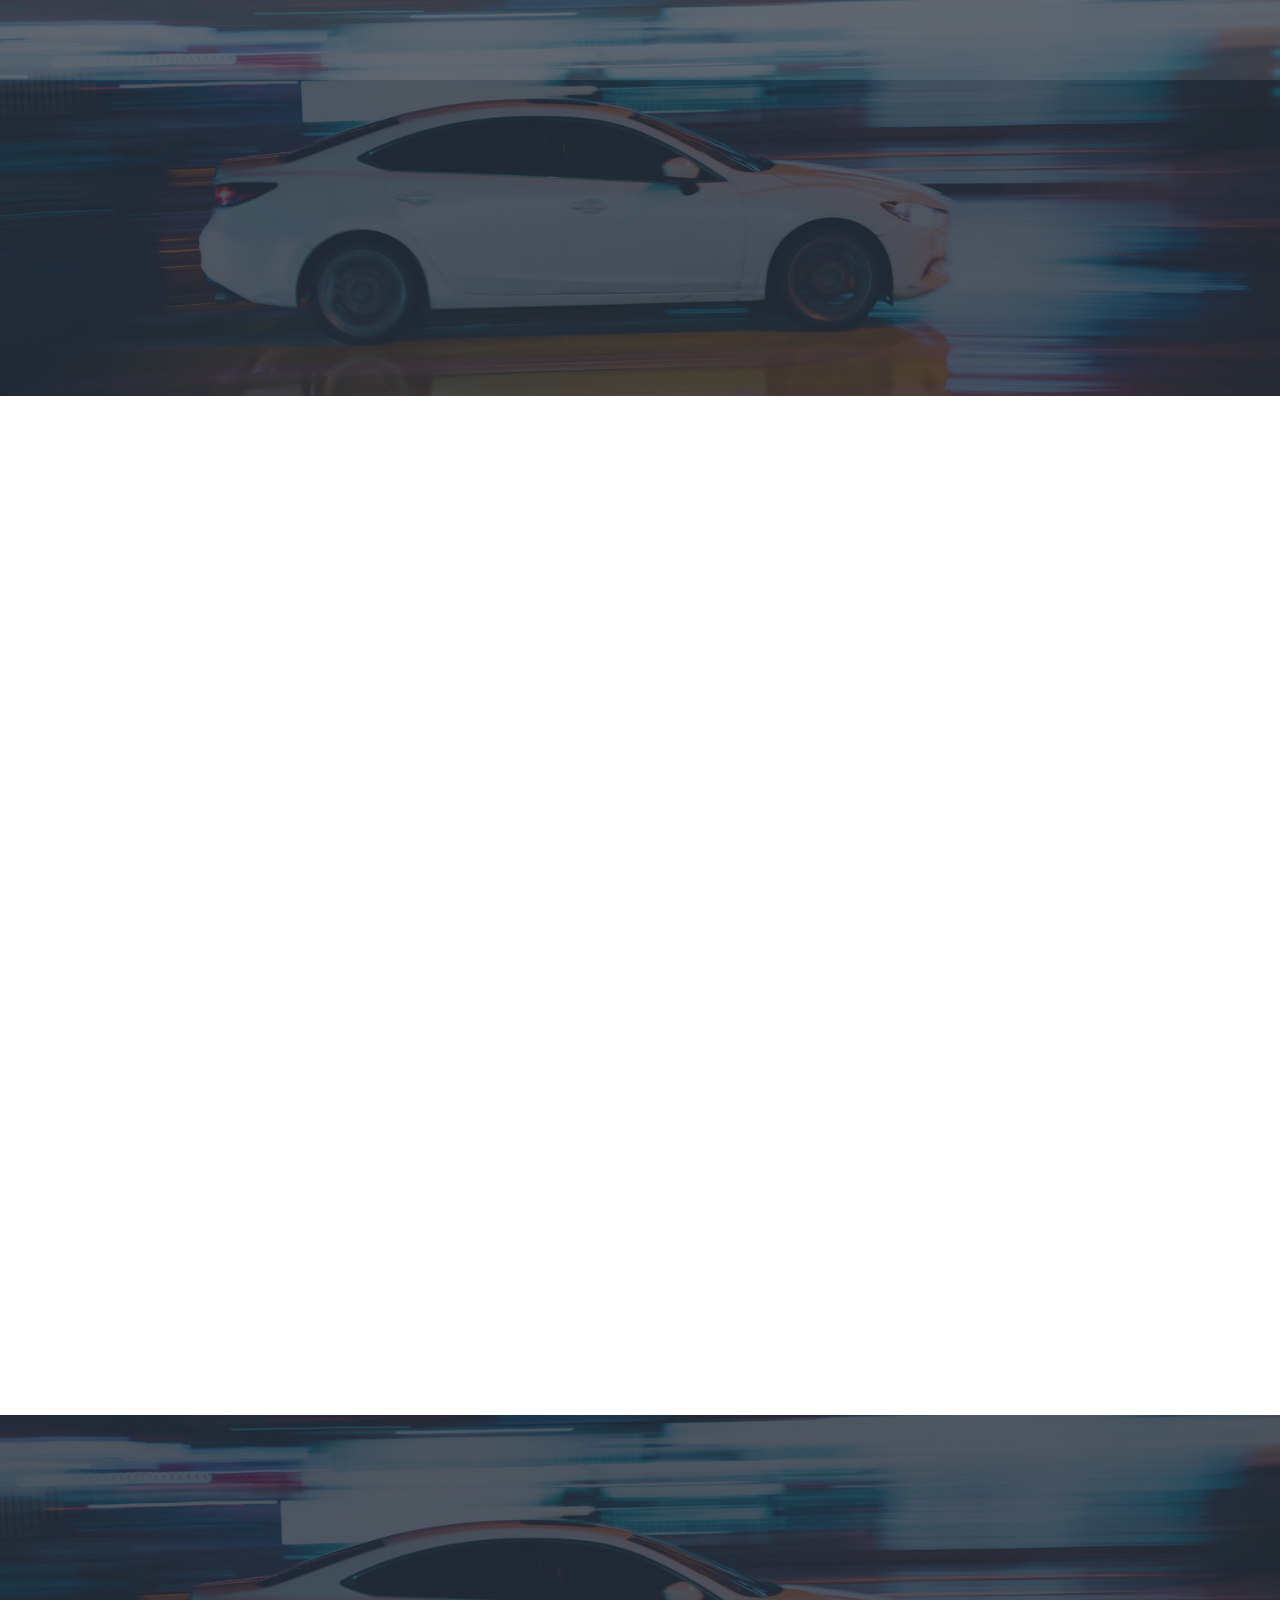
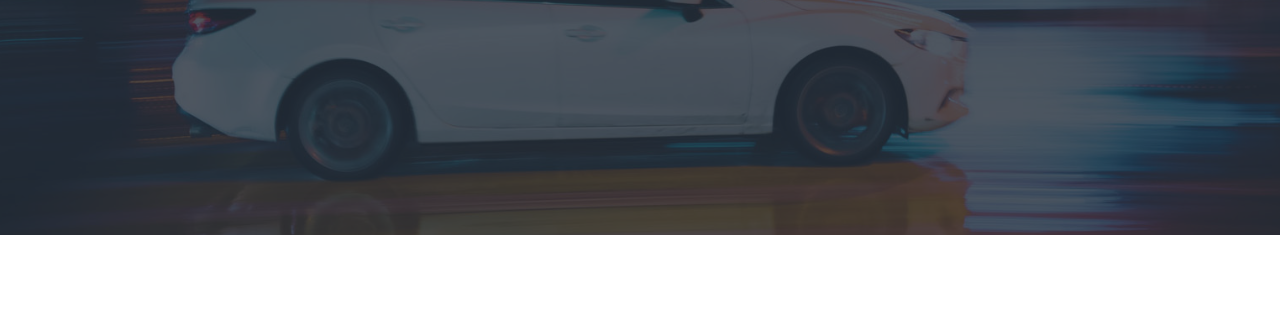
<file: RentACar/template165/car-rental-website-template-165/about.html>
<!DOCTYPE html>
<html lang="en">

  <head>

    <meta charset="utf-8">
    <meta name="viewport" content="width=device-width, initial-scale=1, shrink-to-fit=no">
    <meta name="description" content="">
    <meta name="author" content="">
    <link href="https://fonts.googleapis.com/css?family=Poppins:100,100i,200,200i,300,300i,400,400i,500,500i,600,600i,700,700i,800,800i,900,900i&display=swap" rel="stylesheet">

    <title>PHPJabbers.com | Free Car Rental Website Template</title>

    <link rel="stylesheet" type="text/css" href="assets/css/bootstrap.min.css">

    <link rel="stylesheet" type="text/css" href="assets/css/font-awesome.css">

    <link rel="stylesheet" href="assets/css/style.css">

    </head>
    
    <body>
    
    <!-- ***** Preloader Start ***** -->
    <div id="js-preloader" class="js-preloader">
      <div class="preloader-inner">
        <span class="dot"></span>
        <div class="dots">
          <span></span>
          <span></span>
          <span></span>
        </div>
      </div>
    </div>
    <!-- ***** Preloader End ***** -->
    
    
    <!-- ***** Header Area Start ***** -->
    <header class="header-area header-sticky">
        <div class="container">
            <div class="row">
                <div class="col-12">
                    <nav class="main-nav">
                        <!-- ***** Logo Start ***** -->
                        <a href="index.html" class="logo">Car Rental<em> Website</em></a>
                        <!-- ***** Logo End ***** -->
                        <!-- ***** Menu Start ***** -->
                        <ul class="nav">
                            <li><a href="index.html">Home</a></li>
                            <li><a href="fleet.html">Fleet</a></li>
                            <li><a href="offers.html">Offers</a></li>
                            <li class="dropdown">
                                <a class="dropdown-toggle active" data-toggle="dropdown" href="#" role="button" aria-haspopup="true" aria-expanded="false">About</a>
                              
                                <div class="dropdown-menu">
                                    <a class="dropdown-item active"  href="about.html">About Us</a>
                                    <a class="dropdown-item" href="blog.html">Blog</a>
                                    <a class="dropdown-item" href="team.html">Team</a>
                                    <a class="dropdown-item" href="testimonials.html">Testimonials</a>
                                    <a class="dropdown-item" href="faq.html">FAQ</a>
                                    <a class="dropdown-item" href="terms.html">Terms</a>
                                </div>
                            </li>
                            <li><a href="contact.html">Contact</a></li> 
                        </ul>        
                        <a class='menu-trigger'>
                            <span>Menu</span>
                        </a>
                        <!-- ***** Menu End ***** -->
                    </nav>
                </div>
            </div>
        </div>
    </header>
    <!-- ***** Header Area End ***** -->

    <section class="section section-bg" id="call-to-action" style="background-image: url(assets/images/banner-image-1-1920x500.jpg)">
        <div class="container">
            <div class="row">
                <div class="col-lg-10 offset-lg-1">
                    <div class="cta-content">
                        <br>
                        <br>
                        <h2>Learn more <em>About Us</em></h2>
                        <p>Ut consectetur, metus sit amet aliquet placerat, enim est ultricies ligula</p>
                    </div>
                </div>
            </div>
        </div>
    </section>

    <!-- ***** Our Classes Start ***** -->
    <section class="section" id="our-classes">
        <div class="container">
            <br>
            <br>
            <br>
            <div class="row" id="tabs">
              <div class="col-lg-4">
                <ul>
                  <li><a href='#tabs-1'><i class="fa fa-soccer-ball-o"></i> Our Goals</a></li>
                  <li><a href='#tabs-2'><i class="fa fa-briefcase"></i> Our Work</a></a></li>
                  <li><a href='#tabs-3'><i class="fa fa-heart"></i> Our Passion</a></a></li>
                </ul>
              </div>
              <div class="col-lg-8">
                <section class='tabs-content'>
                  <article id='tabs-1'>
                    <img src="assets/images/about-image-1-940x460.jpg" alt="">
                    <h4>Our Goals</h4>

                    <p>Lorem ipsum dolor sit amet, consectetur adipisicing elit. Vel aspernatur natus dignissimos eos quod, odio.</p>

                    <p>Lorem ipsum dolor sit amet, consectetur adipisicing elit. Ad cupiditate ullam exercitationem molestiae illum? Nam magni, saepe sint maiores vitae!</p>

                    <p>Phasellus convallis mauris sed elementum vulputate. Donec posuere leo sed dui eleifend hendrerit. Sed suscipit suscipit erat, sed vehicula ligula. Aliquam ut sem fermentum sem tincidunt lacinia gravida aliquam nunc. Morbi quis erat imperdiet, molestie nunc ut, accumsan diam.</p>
                   
                    <p>Lorem ipsum dolor sit amet, consectetur adipisicing elit. Nisi suscipit commodi impedit unde accusantium nam incidunt tenetur, libero maiores enim! Nisi ex odit, totam nihil doloribus. Nemo ut, eos consequatur libero aut quas dolorum ipsa, quidem, totam dicta id possimus dolores distinctio laboriosam doloribus voluptates tenetur consectetur inventore aliquid dolorem?</p>
                  </article>
                  <article id='tabs-2'>
                    <img src="assets/images/about-image-2-940x460.jpg" alt="">
                    <h4>Our Work</h4>
                    <p>Integer dapibus, est vel dapibus mattis, sem mauris luctus leo, ac pulvinar quam tortor a velit. Praesent ultrices erat ante, in ultricies augue ultricies faucibus. Nam tellus nibh, ullamcorper at mattis non, rhoncus sed massa. Cras quis pulvinar eros. Orci varius natoque penatibus et magnis dis parturient montes, nascetur ridiculus mus.</p>
                    <p>Lorem ipsum dolor sit amet, consectetur adipisicing elit. Doloremque ut accusantium cum! Ad quisquam, aut praesentium magni pariatur ipsa! Soluta deserunt accusantium repellendus ratione quam hic facere, cupiditate iste obcaecati a, officiis ipsum aspernatur in?</p>

                    <p>Lorem ipsum dolor sit amet, consectetur adipisicing elit. Nulla a necessitatibus eos vitae quibusdam quo sunt officiis rerum voluptatibus non natus eius placeat officia vel quaerat, reprehenderit obcaecati, eaque? Repudiandae ad facere culpa accusamus aliquam ab assumenda reiciendis corrupti cum nemo, cumque molestiae corporis deserunt!</p>
                  </article>
                  <article id='tabs-3'>
                    <img src="assets/images/about-image-3-940x460.jpg" alt="">
                    <h4>Our Passion</h4>
                    <p>Fusce laoreet malesuada rhoncus. Donec ultricies diam tortor, id auctor neque posuere sit amet. Aliquam pharetra, augue vel cursus porta, nisi tortor vulputate sapien, id scelerisque felis magna id felis. Proin neque metus, pellentesque pharetra semper vel, accumsan a neque.</p>

                    <p>Lorem ipsum dolor sit amet, consectetur adipisicing elit. Porro aut beatae commodi repudiandae distinctio, magnam blanditiis reiciendis vitae velit voluptatum natus, fugit quis eos dolores!</p>

                    <p>Lorem ipsum dolor sit amet, consectetur adipisicing elit. Hic adipisci reiciendis quaerat qui earum aut, atque esse quisquam quis exercitationem sapiente, dolorum consequatur consequuntur voluptatibus ipsam, fuga magnam beatae optio nam. Recusandae ut aliquid, eligendi.</p>
                  </article>
                </section>
              </div>
            </div>
        </div>
    </section>
    <!-- ***** Our Classes End ***** -->

    <!-- ***** Call to Action Start ***** -->
    <section class="section section-bg" id="call-to-action" style="background-image: url(assets/images/banner-image-1-1920x500.jpg)">
        <div class="container">
            <div class="row">
                <div class="col-lg-10 offset-lg-1">
                    <div class="cta-content">
                        <h2>Send us a <em>message</em></h2>
                        <p>Ut consectetur, metus sit amet aliquet placerat, enim est ultricies ligula, sit amet dapibus odio augue eget libero. Morbi tempus mauris a nisi luctus imperdiet.</p>
                        <div class="main-button">
                            <a href="contact.html">Contact us</a>
                        </div>
                    </div>
                </div>
            </div>
        </div>
    </section>
    <!-- ***** Call to Action End ***** -->

    <!-- ***** Footer Start ***** -->
    <footer>
        <div class="container">
            <div class="row">
                <div class="col-lg-12">
                    <p>
                        Copyright © 2020 Company Name
                        - Template by: <a href="https://www.phpjabbers.com/">PHPJabbers.com</a>
                    </p>
                </div>
            </div>
        </div>
    </footer>

    <!-- jQuery -->
    <script src="assets/js/jquery-2.1.0.min.js"></script>

    <!-- Bootstrap -->
    <script src="assets/js/popper.js"></script>
    <script src="assets/js/bootstrap.min.js"></script>

    <!-- Plugins -->
    <script src="assets/js/scrollreveal.min.js"></script>
    <script src="assets/js/waypoints.min.js"></script>
    <script src="assets/js/jquery.counterup.min.js"></script>
    <script src="assets/js/imgfix.min.js"></script> 
    <script src="assets/js/mixitup.js"></script> 
    <script src="assets/js/accordions.js"></script>
    
    <!-- Global Init -->
    <script src="assets/js/custom.js"></script>

  </body>
</html>
</file>
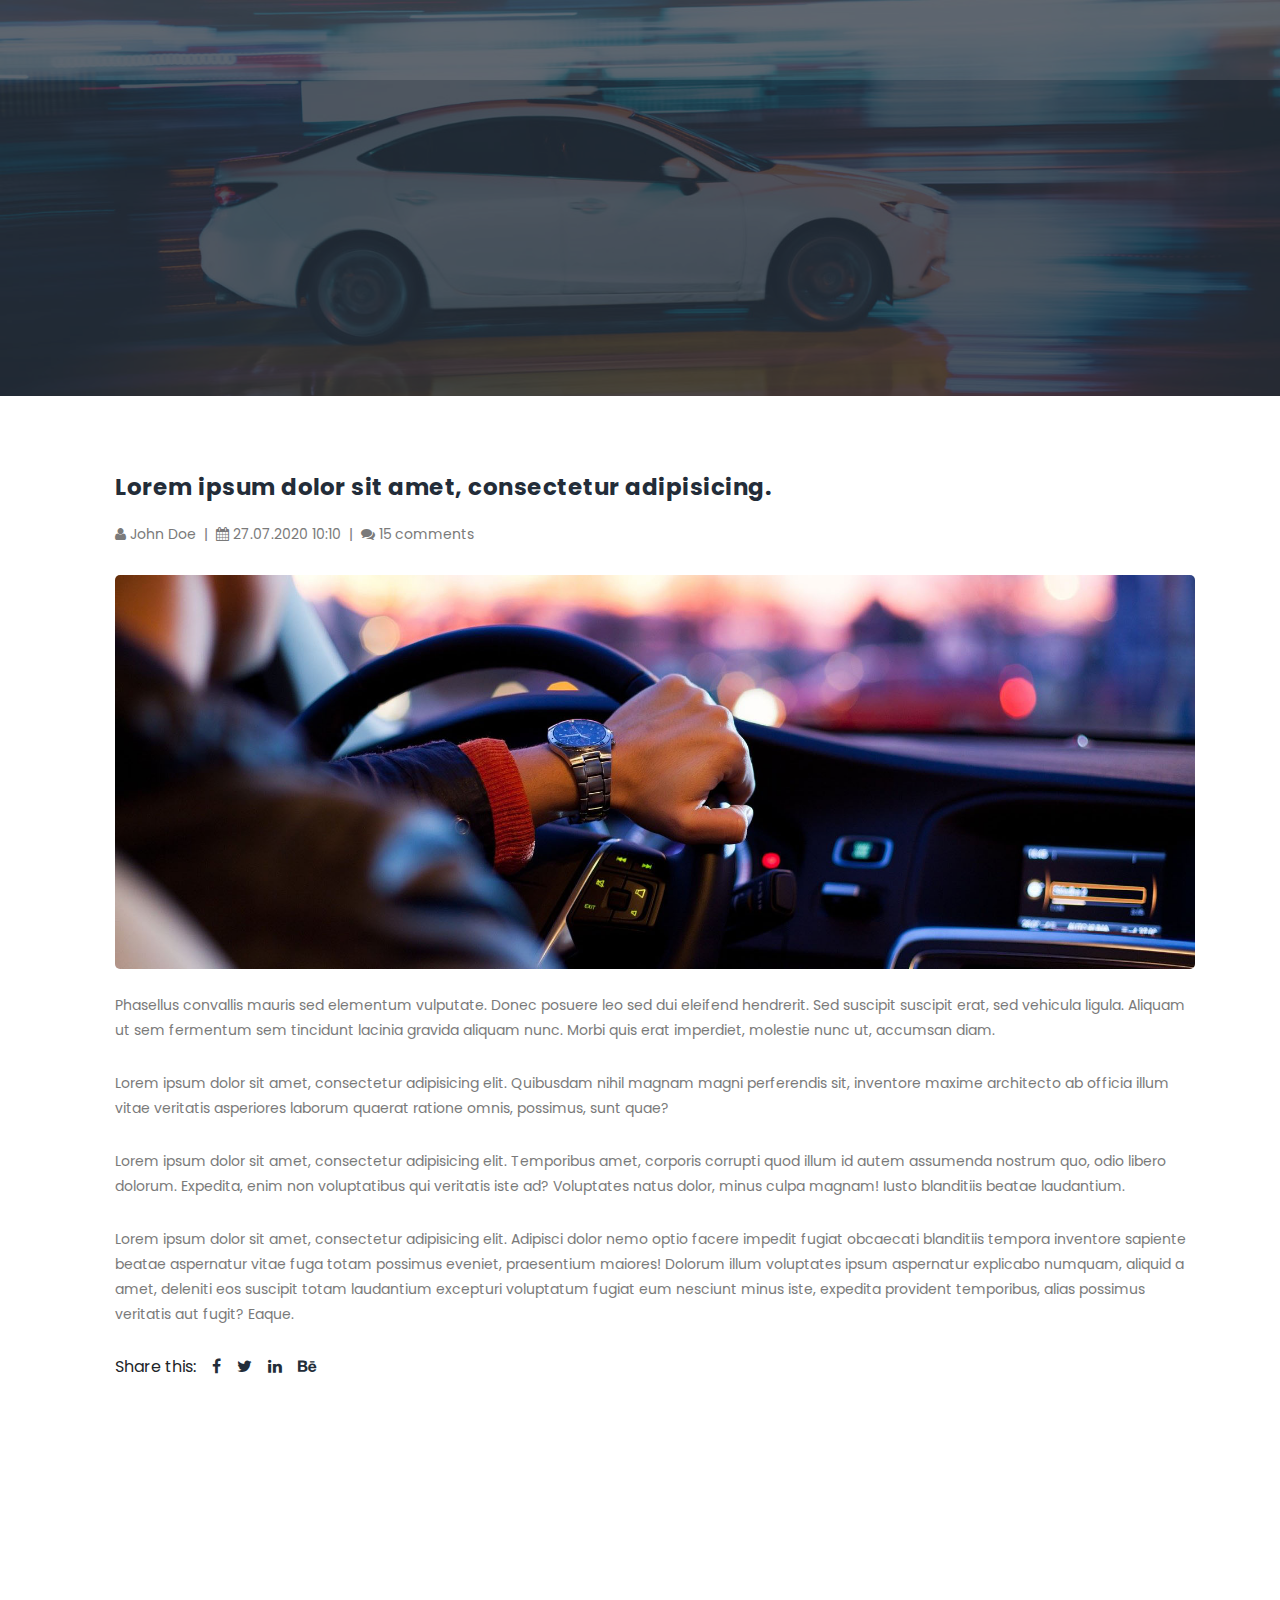
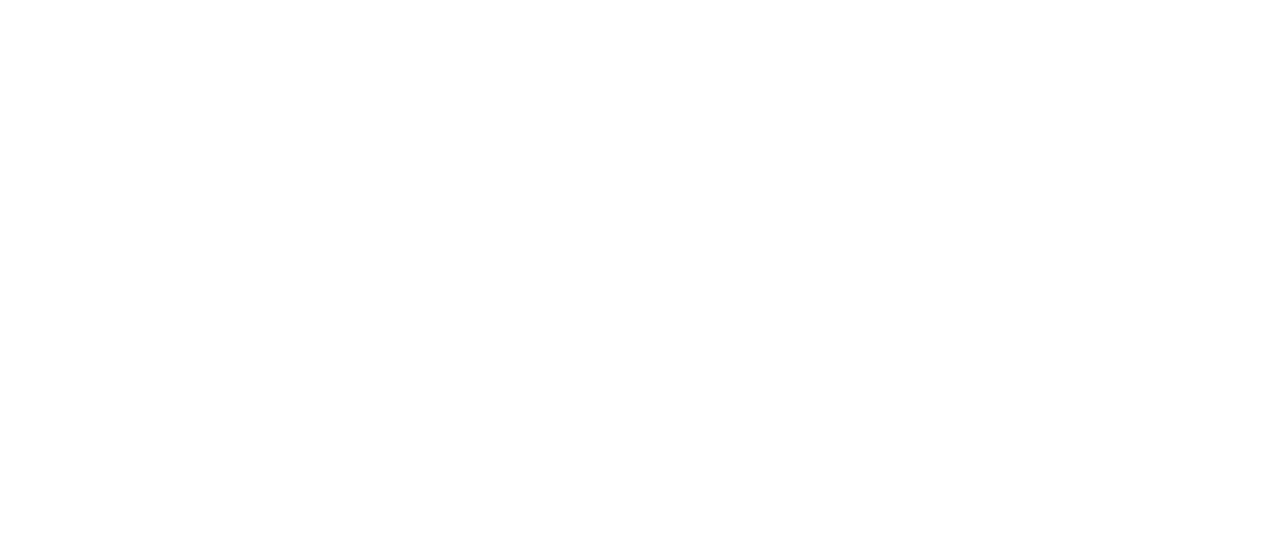
<file: RentACar/template165/car-rental-website-template-165/blog-details.html>
<!DOCTYPE html>
<html lang="en">

  <head>

    <meta charset="utf-8">
    <meta name="viewport" content="width=device-width, initial-scale=1, shrink-to-fit=no">
    <meta name="description" content="">
    <meta name="author" content="">
    <link href="https://fonts.googleapis.com/css?family=Poppins:100,100i,200,200i,300,300i,400,400i,500,500i,600,600i,700,700i,800,800i,900,900i&display=swap" rel="stylesheet">

    <title>RENT A CAR!</title>

    <link rel="stylesheet" type="text/css" href="assets/css/bootstrap.min.css">

    <link rel="stylesheet" type="text/css" href="assets/css/font-awesome.css">

    <link rel="stylesheet" href="assets/css/style.css">

    </head>
    
    <body>
    
    <!-- ***** Preloader Start ***** -->
    <div id="js-preloader" class="js-preloader">
      <div class="preloader-inner">
        <span class="dot"></span>
        <div class="dots">
          <span></span>
          <span></span>
          <span></span>
        </div>
      </div>
    </div>
    <!-- ***** Preloader End ***** -->
    
    
    <!-- ***** Header Area Start ***** -->
    <header class="header-area header-sticky">
        <div class="container">
            <div class="row">
                <div class="col-12">
                    <nav class="main-nav">
                        <!-- ***** Logo Start ***** -->
                        <a href="index.html" class="logo">Car Rental<em> Website</em></a>
                        <!-- ***** Logo End ***** -->
                        <!-- ***** Menu Start ***** -->
                        <ul class="nav">
                            <li><a href="index.html">Home</a></li>
                            <li><a href="fleet.html">Fleet</a></li>
                            <li><a href="offers.html">Offers</a></li>
                            <li class="dropdown">
                                <a class="dropdown-toggle active" data-toggle="dropdown" href="#" role="button" aria-haspopup="true" aria-expanded="false">About</a>
                              
                                <div class="dropdown-menu">
                                    <a class="dropdown-item"  href="about.html">About Us</a>
                                    <a class="dropdown-item active" href="blog.html">Blog</a>
                                    <a class="dropdown-item" href="team.html">Team</a>
                                    <a class="dropdown-item" href="testimonials.html">Testimonials</a>
                                    <a class="dropdown-item" href="faq.html">FAQ</a>
                                    <a class="dropdown-item" href="terms.html">Terms</a>
                                </div>
                            </li>
                            <li><a href="contact.html">Contact</a></li> 
                        </ul>        
                        <a class='menu-trigger'>
                            <span>Menu</span>
                        </a>
                        <!-- ***** Menu End ***** -->
                    </nav>
                </div>
            </div>
        </div>
    </header>
    <!-- ***** Header Area End ***** -->

    <section class="section section-bg" id="call-to-action" style="background-image: url(assets/images/banner-image-1-1920x500.jpg)">
        <div class="container">
            <div class="row">
                <div class="col-lg-10 offset-lg-1">
                    <div class="cta-content">
                        <br>
                        <br>
                        <h2>Single <em>blog post</em></h2>
                        <p>Ut consectetur, metus sit amet aliquet placerat, enim est ultricies ligula</p>
                    </div>
                </div>
            </div>
        </div>
    </section>

    <!-- ***** Blog Start ***** -->
    <section class="section" id="our-classes">
        <div class="container">
            <br>
            <br>
            <section class='tabs-content'>
              <article>
                <h4>Lorem ipsum dolor sit amet, consectetur adipisicing.</h4>

                <p><i class="fa fa-user"></i> John Doe &nbsp;|&nbsp; <i class="fa fa-calendar"></i> 27.07.2020 10:10 &nbsp;|&nbsp; <i class="fa fa-comments"></i>  15 comments</p>

                <div><img src="assets/images/blog-image-fullscren-1-1920x700.jpg" alt=""></div>

                <br>

                <p>Phasellus convallis mauris sed elementum vulputate. Donec posuere leo sed dui eleifend hendrerit. Sed suscipit suscipit erat, sed vehicula ligula. Aliquam ut sem fermentum sem tincidunt lacinia gravida aliquam nunc. Morbi quis erat imperdiet, molestie nunc ut, accumsan diam.</p>

                <p>Lorem ipsum dolor sit amet, consectetur adipisicing elit. Quibusdam nihil magnam magni perferendis sit, inventore maxime architecto ab officia illum vitae veritatis asperiores laborum quaerat ratione omnis, possimus, sunt quae?</p>

                <p>Lorem ipsum dolor sit amet, consectetur adipisicing elit. Temporibus amet, corporis corrupti quod illum id autem assumenda nostrum quo, odio libero dolorum. Expedita, enim non voluptatibus qui veritatis iste ad? Voluptates natus dolor, minus culpa magnam! Iusto blanditiis beatae laudantium.</p>

                <p>Lorem ipsum dolor sit amet, consectetur adipisicing elit. Adipisci dolor nemo optio facere impedit fugiat obcaecati blanditiis tempora inventore sapiente beatae aspernatur vitae fuga totam possimus eveniet, praesentium maiores! Dolorum illum voluptates ipsum aspernatur explicabo numquam, aliquid a amet, deleniti eos suscipit totam laudantium excepturi voluptatum fugiat eum nesciunt minus iste, expedita provident temporibus, alias possimus veritatis aut fugit? Eaque.</p>

                <ul class="social-icons">
                    <li>Share this:</li>
                    <li><a href="#"><i class="fa fa-facebook"></i></a></li>
                    <li><a href="#"><i class="fa fa-twitter"></i></a></li>
                    <li><a href="#"><i class="fa fa-linkedin"></i></a></li>
                    <li><a href="#"><i class="fa fa-behance"></i></a></li>
                </ul>
              </article>
            </section>

            <br>
            <br>
            <br>
            
            <section class='tabs-content'>
                <div class="row">
                    <div class="col-md-8">
                        <h4>Comments</h4>
                        <ul class="features-items">
                            <li>
                                <div class="feature-item" style="margin-bottom:15px;">
                                    <div class="left-icon">
                                        <img src="assets/images/features-first-icon.png" alt="First One">
                                    </div>
                                    <div class="right-content">
                                        <h4>John Doe <small>27.07.2020 10:10</small></h4>
                                        <p><em>"Lorem ipsum dolor sit amet, consectetur adipisicing elit. Dicta numquam maxime voluptatibus, impedit sed! Necessitatibus repellendus sed deleniti id et!"</em></p>
                                    </div>
                                </div>

                                <div class="tabs-content">
                                    <div class="feature-item" style="margin-bottom:15px;">
                                        <div class="left-icon">
                                            <img src="assets/images/features-first-icon.png" alt="First One">
                                        </div>
                                        <div class="right-content">
                                            <h4>John Doe <small>27.07.2020 11:10</small></h4>
                                            <p><em>"Lorem ipsum dolor sit amet, consectetur adipisicing elit. Dicta numquam maxime voluptatibus, impedit sed! Necessitatibus repellendus sed deleniti id et!"</em></p>
                                        </div>
                                    </div>
                                </div>
                            </li>
                            <li class="feature-item" style="margin-bottom:15px;">
                                <div class="left-icon">
                                    <img src="assets/images/features-first-icon.png" alt="second one">
                                </div>
                                <div class="right-content">
                                    <h4>John Doe <small>27.07.2020 12:10</small></h4>
                                    <p><em>"Lorem ipsum dolor sit amet, consectetur adipisicing elit. Dicta numquam maxime voluptatibus, impedit sed! Necessitatibus repellendus sed deleniti id et!"</em></p>
                                </div>
                            </li>
                        </ul>
                    </div>

                    <div class="col-md-4">
                        <h4>Leave a comment</h4>
                
                        <div class="contact-form">
                            <form action="" method="post">
                              <div class="row">
                                <div class="col-lg-12">
                                  <fieldset>
                                    <input name="name" type="text" id="name" placeholder="Your Name*" required="">
                                  </fieldset>
                                </div>
                                <div class="col-lg-12">
                                  <fieldset>
                                    <input name="email" type="text" id="email" pattern="[^ @]*@[^ @]*" placeholder="Your Email*" required="">
                                  </fieldset>
                                </div>
                                <div class="col-lg-12">
                                  <fieldset>
                                    <textarea name="message" rows="6" id="message" placeholder="Message" required=""></textarea>
                                  </fieldset>
                                </div>
                                <div class="col-lg-12">
                                  <fieldset>
                                    <button type="submit" id="form-submit" class="main-button">Submit</button>
                                  </fieldset>
                                </div>
                              </div>
                            </form>
                        </div>
                    </div>
                </div>
            </section>
        </div>
    </section>
    <!-- ***** Blog End ***** -->

    <!-- ***** Footer Start ***** -->
    <footer>
        <div class="container">
            <div class="row">
                <div class="col-lg-12">
                    <p>
                        Copyright © 2020 Company Name
                        - Template by: <a href="https://www.phpjabbers.com/">PHPJabbers.com</a>
                    </p>
                </div>
            </div>
        </div>
    </footer>

    <!-- jQuery -->
    <script src="assets/js/jquery-2.1.0.min.js"></script>

    <!-- Bootstrap -->
    <script src="assets/js/popper.js"></script>
    <script src="assets/js/bootstrap.min.js"></script>

    <!-- Plugins -->
    <script src="assets/js/scrollreveal.min.js"></script>
    <script src="assets/js/waypoints.min.js"></script>
    <script src="assets/js/jquery.counterup.min.js"></script>
    <script src="assets/js/imgfix.min.js"></script> 
    <script src="assets/js/mixitup.js"></script> 
    <script src="assets/js/accordions.js"></script>
    
    <!-- Global Init -->
    <script src="assets/js/custom.js"></script>

  </body>
</html>
</file>
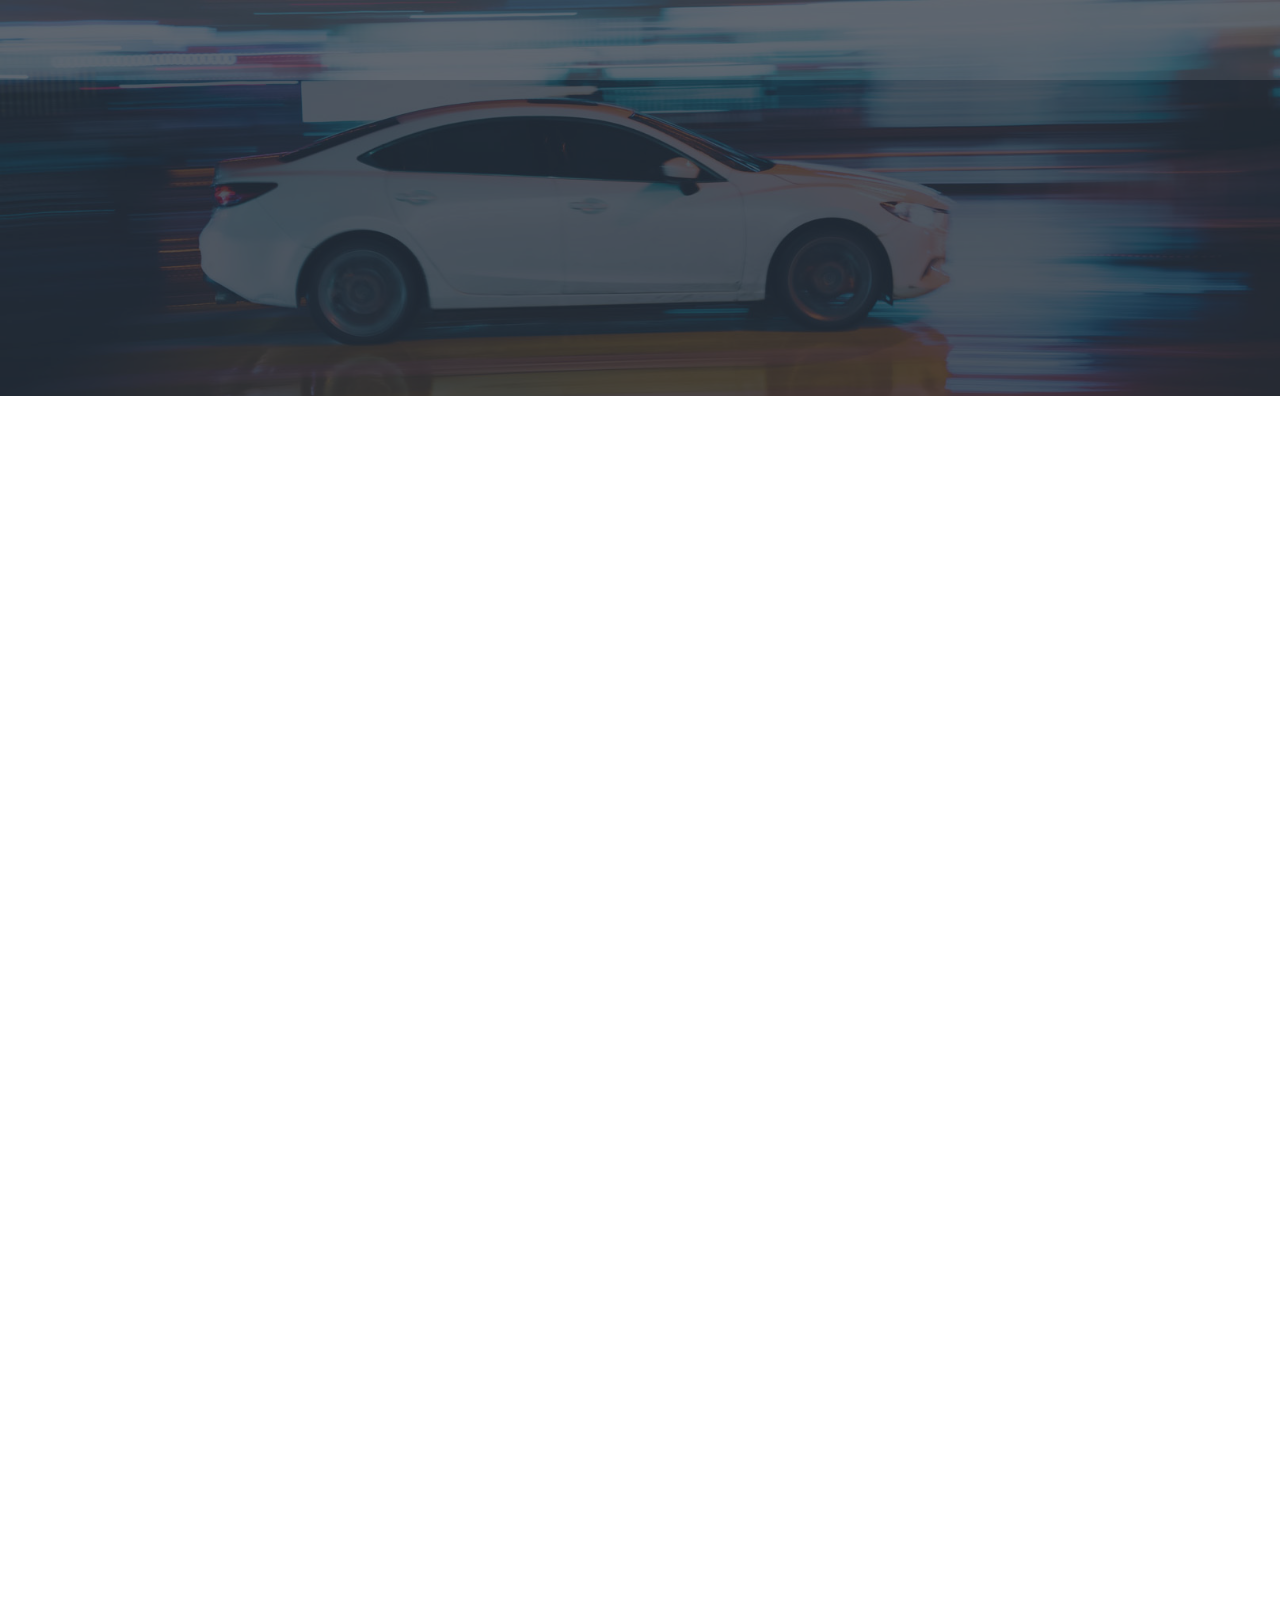
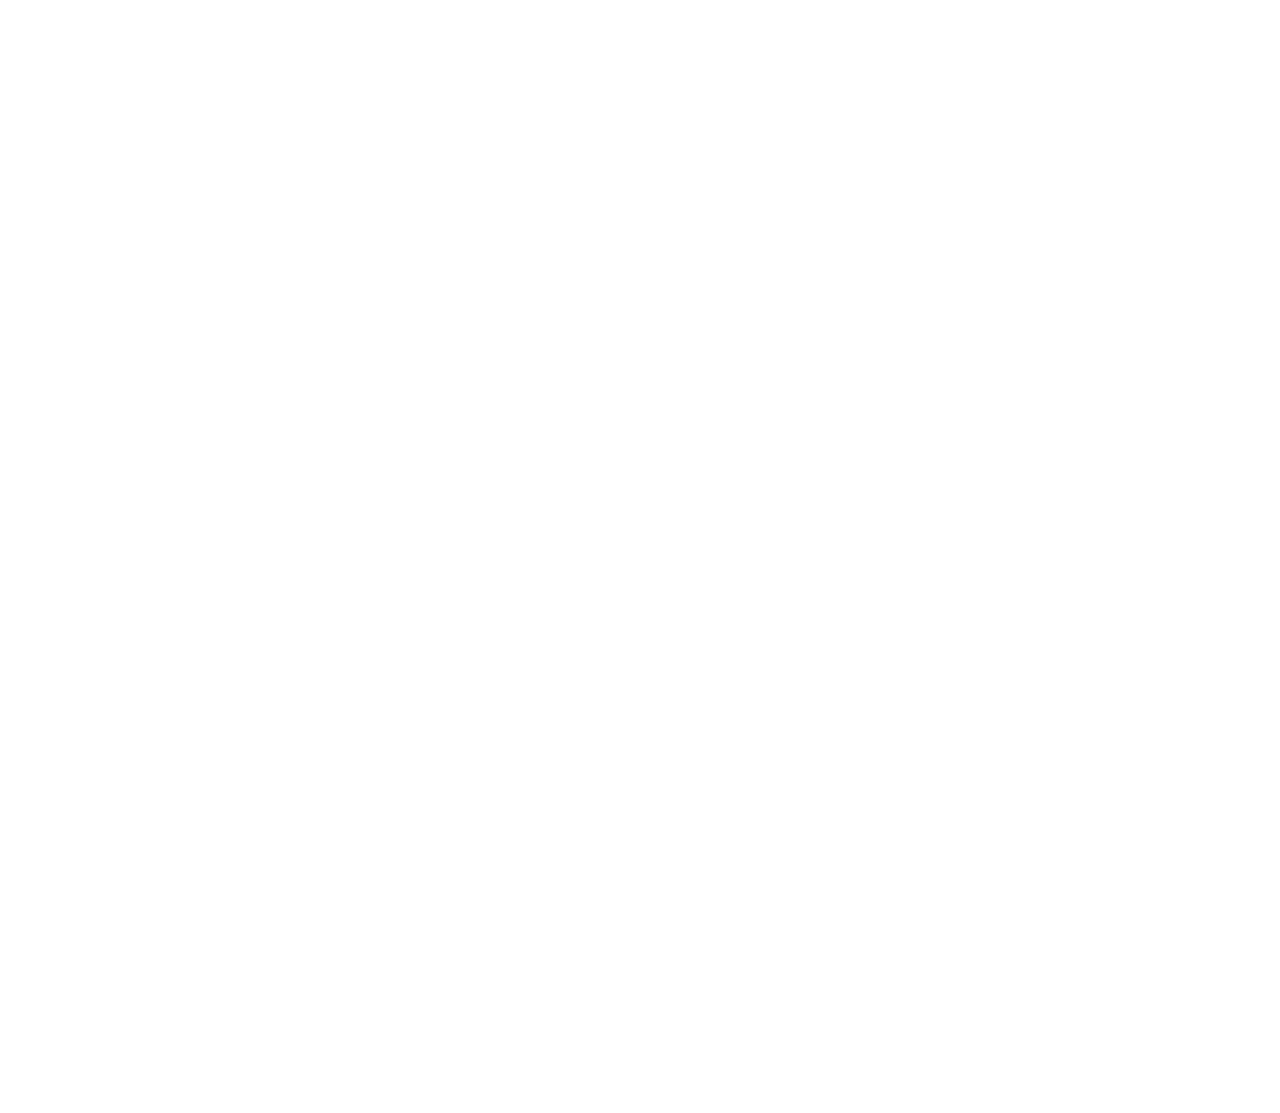
<file: RentACar/template165/car-rental-website-template-165/blog.html>
<!DOCTYPE html>
<html lang="en">

  <head>

    <meta charset="utf-8">
    <meta name="viewport" content="width=device-width, initial-scale=1, shrink-to-fit=no">
    <meta name="description" content="">
    <meta name="author" content="">
    <link href="https://fonts.googleapis.com/css?family=Poppins:100,100i,200,200i,300,300i,400,400i,500,500i,600,600i,700,700i,800,800i,900,900i&display=swap" rel="stylesheet">

    <title>PHPJabbers.com | Free Car Rental Website Template</title>

    <link rel="stylesheet" type="text/css" href="assets/css/bootstrap.min.css">

    <link rel="stylesheet" type="text/css" href="assets/css/font-awesome.css">

    <link rel="stylesheet" href="assets/css/style.css">

    </head>
    
    <body>
    
    <!-- ***** Preloader Start ***** -->
    <div id="js-preloader" class="js-preloader">
      <div class="preloader-inner">
        <span class="dot"></span>
        <div class="dots">
          <span></span>
          <span></span>
          <span></span>
        </div>
      </div>
    </div>
    <!-- ***** Preloader End ***** -->
    
    
    <!-- ***** Header Area Start ***** -->
    <header class="header-area header-sticky">
        <div class="container">
            <div class="row">
                <div class="col-12">
                    <nav class="main-nav">
                        <!-- ***** Logo Start ***** -->
                        <a href="index.html" class="logo">Car Rental<em> Website</em></a>
                        <!-- ***** Logo End ***** -->
                        <!-- ***** Menu Start ***** -->
                        <ul class="nav">
                            <li><a href="index.html">Home</a></li>
                            <li><a href="fleet.html">Fleet</a></li>
                            <li><a href="offers.html">Offers</a></li>
                            <li class="dropdown">
                                <a class="dropdown-toggle active" data-toggle="dropdown" href="#" role="button" aria-haspopup="true" aria-expanded="false">About</a>
                              
                                <div class="dropdown-menu">
                                    <a class="dropdown-item"  href="about.html">About Us</a>
                                    <a class="dropdown-item active" href="blog.html">Blog</a>
                                    <a class="dropdown-item" href="team.html">Team</a>
                                    <a class="dropdown-item" href="testimonials.html">Testimonials</a>
                                    <a class="dropdown-item" href="faq.html">FAQ</a>
                                    <a class="dropdown-item" href="terms.html">Terms</a>
                                </div>
                            </li>
                            <li><a href="contact.html">Contact</a></li> 
                        </ul>        
                        <a class='menu-trigger'>
                            <span>Menu</span>
                        </a>
                        <!-- ***** Menu End ***** -->
                    </nav>
                </div>
            </div>
        </div>
    </header>
    <!-- ***** Header Area End ***** -->

    <section class="section section-bg" id="call-to-action" style="background-image: url(assets/images/banner-image-1-1920x500.jpg)">
        <div class="container">
            <div class="row">
                <div class="col-lg-10 offset-lg-1">
                    <div class="cta-content">
                        <br>
                        <br>
                        <h2>Read our <em>Blog</em></h2>
                        <p>Ut consectetur, metus sit amet aliquet placerat, enim est ultricies ligula</p>
                    </div>
                </div>
            </div>
        </div>
    </section>

    <!-- ***** Blog Start ***** -->
    <section class="section" id="our-classes">
        <div class="container">
            <br>
            <br>
            <div class="row">
                <div class="col-lg-8">
                    <section class='tabs-content'>
                      <article>
                        <img src="assets/images/blog-image-1-940x460.jpg" alt="">
                        <h4>Lorem ipsum dolor sit amet, consectetur adipisicing.</h4>

                        <p><i class="fa fa-user"></i> John Doe &nbsp;|&nbsp; <i class="fa fa-calendar"></i> 27.07.2020 10:10 &nbsp;|&nbsp; <i class="fa fa-comments"></i>  15 comments</p>

                        <p>Phasellus convallis mauris sed elementum vulputate. Donec posuere leo sed dui eleifend hendrerit. Sed suscipit suscipit erat, sed vehicula ligula. Aliquam ut sem fermentum sem tincidunt lacinia gravida aliquam nunc. Morbi quis erat imperdiet, molestie nunc ut, accumsan diam.</p>
                        <div class="main-button">
                            <a href="blog-details.html">Continue Reading</a>
                        </div>
                      </article>

                      <br>
                      <br>

                      <article>
                        <img src="assets/images/blog-image-2-940x460.jpg" alt="">
                        <h4>Aspernatur excepturi magni, placeat rerum nobis magnam libero! Soluta.</h4>
                        <p><i class="fa fa-user"></i> John Doe &nbsp;|&nbsp; <i class="fa fa-calendar"></i> 27.07.2020 10:10 &nbsp;|&nbsp; <i class="fa fa-comments"></i>  15 comments</p>
                        <p>Integer dapibus, est vel dapibus mattis, sem mauris luctus leo, ac pulvinar quam tortor a velit. Praesent ultrices erat ante, in ultricies augue ultricies faucibus. Nam tellus nibh, ullamcorper at mattis non, rhoncus sed massa. Cras quis pulvinar eros. Orci varius natoque penatibus et magnis dis parturient montes, nascetur ridiculus mus.</p>
                        <div class="main-button">
                            <a href="blog-details.html">Continue Reading</a>
                        </div>
                      </article>

                      <br>
                      <br>

                      <article>
                        <img src="assets/images/blog-image-3-940x460.jpg" alt="">
                        <h4>Sunt hic recusandae vitae explicabo quidem laudantium corrupti non adipisci nihil.</h4>
                        <p><i class="fa fa-user"></i> John Doe &nbsp;|&nbsp; <i class="fa fa-calendar"></i> 27.07.2020 10:10 &nbsp;|&nbsp; <i class="fa fa-comments"></i>  15 comments</p>
                        <p>Fusce laoreet malesuada rhoncus. Donec ultricies diam tortor, id auctor neque posuere sit amet. Aliquam pharetra, augue vel cursus porta, nisi tortor vulputate sapien, id scelerisque felis magna id felis. Proin neque metus, pellentesque pharetra semper vel, accumsan a neque.</p>
                        <div class="main-button">
                            <a href="blog-details.html">Continue Reading</a>
                        </div>
                      </article>
                    </section>
                </div>

                <div class="col-lg-4">
                    <h5 class="h5">Search</h5>
                    
                    <div class="contact-form">
                        <form id="search_form" name="gs" method="GET" action="#">
                          <input type="text" name="q" class="searchText" placeholder="type to search..." autocomplete="on">
                        </form>
                    </div>

                    <h5 class="h5">Recent posts</h5>

                    <ul>
                        <li>
                            <p><a href="blog-details.html">Dolorum corporis ullam, reiciendis inventore est repudiandae</a></p>
                            <small><i class="fa fa-user"></i> John Doe &nbsp;|&nbsp; <i class="fa fa-calendar"></i> 27.07.2020 10:10</small>
                        </li>

                        <li><br></li>

                        <li>
                            <p><a href="blog-details.html">Culpa ab quasi in rerum dolorum impedit expedita</a></p>
                            <small><i class="fa fa-user"></i> John Doe &nbsp;|&nbsp; <i class="fa fa-calendar"></i> 27.07.2020 10:10</small>
                        </li>

                        <li><br></li>

                        <li>
                          <p><a href="blog-details.html">Explicabo soluta corrupti dolor doloribus optio dolorum</a></p>

                          <small><i class="fa fa-user"></i> John Doe &nbsp;|&nbsp; <i class="fa fa-calendar"></i> 27.07.2020 10:10</small>
                        </li>
                    </ul>
                </div>
            </div>
        </div>
    </section>
    <!-- ***** Blog End ***** -->

    <!-- ***** Footer Start ***** -->
    <footer>
        <div class="container">
            <div class="row">
                <div class="col-lg-12">
                    <p>
                        Copyright © 2020 Company Name
                        - Template by: <a href="https://www.phpjabbers.com/">PHPJabbers.com</a>
                    </p>
                </div>
            </div>
        </div>
    </footer>

    <!-- jQuery -->
    <script src="assets/js/jquery-2.1.0.min.js"></script>

    <!-- Bootstrap -->
    <script src="assets/js/popper.js"></script>
    <script src="assets/js/bootstrap.min.js"></script>

    <!-- Plugins -->
    <script src="assets/js/scrollreveal.min.js"></script>
    <script src="assets/js/waypoints.min.js"></script>
    <script src="assets/js/jquery.counterup.min.js"></script>
    <script src="assets/js/imgfix.min.js"></script> 
    <script src="assets/js/mixitup.js"></script> 
    <script src="assets/js/accordions.js"></script>
    
    <!-- Global Init -->
    <script src="assets/js/custom.js"></script>

  </body>
</html>
</file>
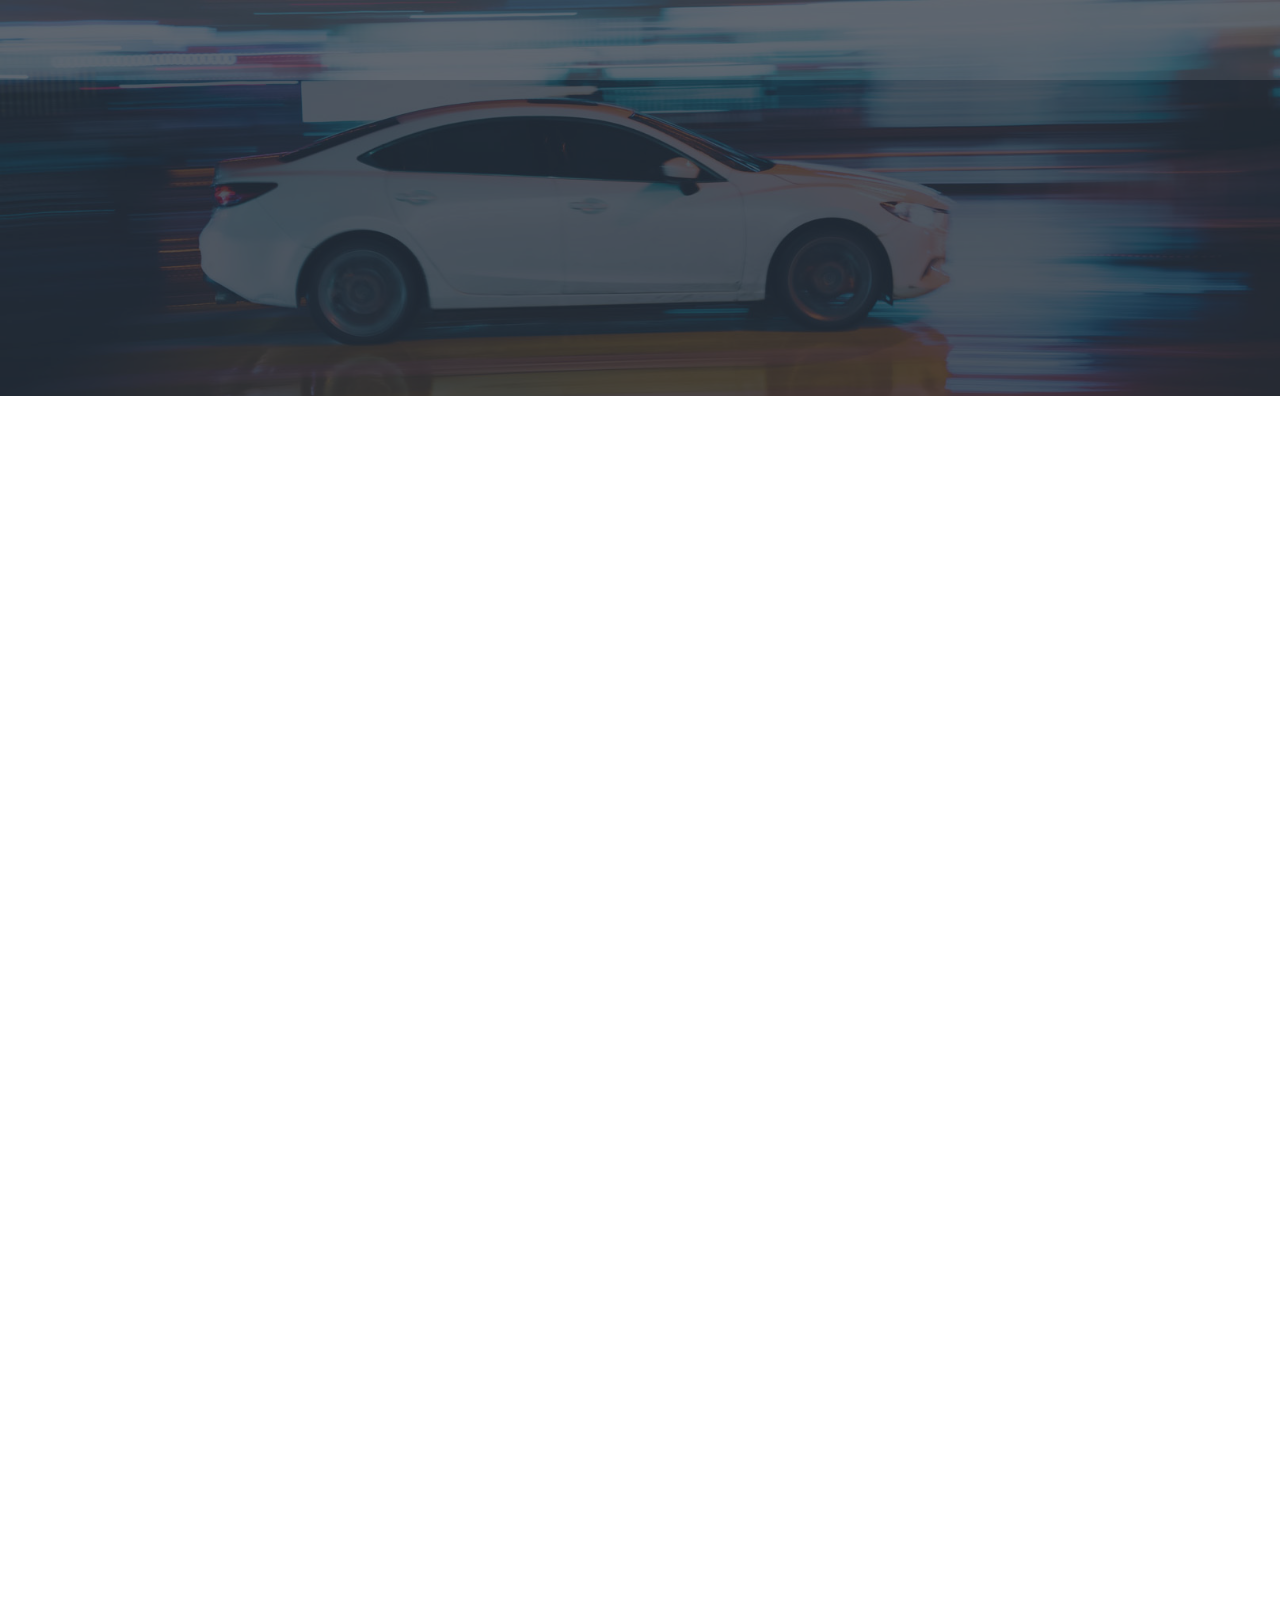
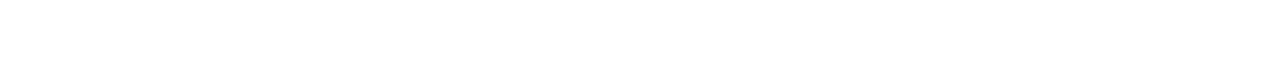
<file: RentACar/template165/car-rental-website-template-165/contact.html>
<!DOCTYPE html>
<html lang="en">

  <head>

    <meta charset="utf-8">
    <meta name="viewport" content="width=device-width, initial-scale=1, shrink-to-fit=no">
    <meta name="description" content="">
    <meta name="author" content="">
    <link href="https://fonts.googleapis.com/css?family=Poppins:100,100i,200,200i,300,300i,400,400i,500,500i,600,600i,700,700i,800,800i,900,900i&display=swap" rel="stylesheet">

    <title>PHPJabbers.com | Free Car Rental Website Template</title>

    <link rel="stylesheet" type="text/css" href="assets/css/bootstrap.min.css">

    <link rel="stylesheet" type="text/css" href="assets/css/font-awesome.css">

    <link rel="stylesheet" href="assets/css/style.css">

    </head>
    
    <body>
    
    <!-- ***** Preloader Start ***** -->
    <div id="js-preloader" class="js-preloader">
      <div class="preloader-inner">
        <span class="dot"></span>
        <div class="dots">
          <span></span>
          <span></span>
          <span></span>
        </div>
      </div>
    </div>
    <!-- ***** Preloader End ***** -->
    
    
    <!-- ***** Header Area Start ***** -->
    <header class="header-area header-sticky">
        <div class="container">
            <div class="row">
                <div class="col-12">
                    <nav class="main-nav">
                        <!-- ***** Logo Start ***** -->
                        <a href="index.html" class="logo">Car Rental<em> Website</em></a>
                        <!-- ***** Logo End ***** -->
                        <!-- ***** Menu Start ***** -->
                        <ul class="nav">
                            <li><a href="index.html">Home</a></li>
                            <li><a href="fleet.html">Fleet</a></li>
                            <li><a href="offers.html">Offers</a></li>
                            <li class="dropdown">
                                <a class="dropdown-toggle" data-toggle="dropdown" href="#" role="button" aria-haspopup="true" aria-expanded="false">About</a>
                              
                                <div class="dropdown-menu">
                                    <a class="dropdown-item" href="about.html">About Us</a>
                                    <a class="dropdown-item" href="blog.html">Blog</a>
                                    <a class="dropdown-item" href="team.html">Team</a>
                                    <a class="dropdown-item" href="testimonials.html">Testimonials</a>
                                    <a class="dropdown-item" href="faq.html">FAQ</a>
                                    <a class="dropdown-item" href="terms.html">Terms</a>
                                </div>
                            </li>
                            <li><a href="contact.html" class="active">Contact</a></li> 
                        </ul>        
                        <a class='menu-trigger'>
                            <span>Menu</span>
                        </a>
                        <!-- ***** Menu End ***** -->
                    </nav>
                </div>
            </div>
        </div>
    </header>
    <!-- ***** Header Area End ***** -->

    <section class="section section-bg" id="call-to-action" style="background-image: url(assets/images/banner-image-1-1920x500.jpg)">
        <div class="container">
            <div class="row">
                <div class="col-lg-10 offset-lg-1">
                    <div class="cta-content">
                        <br>
                        <br>
                        <h2>Feel free to <em>Contact Us</em></h2>
                        <p>Ut consectetur, metus sit amet aliquet placerat, enim est ultricies ligula</p>
                    </div>
                </div>
            </div>
        </div>
    </section>

    <!-- ***** Features Item Start ***** -->
    <section class="section" id="features">
        <div class="container">
            <div class="row text-center">
                <div class="col-lg-6 offset-lg-3">
                    <div class="section-heading">
                        <h2>contact <em> info</em></h2>
                        <img src="assets/images/line-dec.png" alt="waves">
                        
                    </div>
                </div>

                <div class="col-md-4">
                    <div class="icon">
                        <i class="fa fa-phone"></i>
                    </div>

                    <h5><a href="#">+1 333 4040 5566</a></h5>

                    <br>
                </div>

                <div class="col-md-4">
                    <div class="icon">
                        <i class="fa fa-envelope"></i>
                    </div>

                    <h5><a href="#">contact@company.com</a></h5>

                    <br>
                </div>

                <div class="col-md-4">
                    <div class="icon">
                        <i class="fa fa-map-marker"></i>
                    </div>

                    <h5>212 Barrington Court New York</h5>

                    <br>
                </div>
            </div>
        </div>
    </section>
    <!-- ***** Features Item End ***** -->
   
    <!-- ***** Contact Us Area Starts ***** -->
    <section class="section" id="contact-us" style="margin-top: 0">
        <div class="container-fluid">
            <div class="row">
                <div class="col-lg-6 col-md-6 col-xs-12">
                    <div id="map">
                      <iframe src="https://maps.google.com/maps?q=Av.+L%C3%BAcio+Costa,+Rio+de+Janeiro+-+RJ,+Brazil&t=&z=13&ie=UTF8&iwloc=&output=embed" width="100%" height="600px" frameborder="0" style="border:0" allowfullscreen></iframe>
                    </div>
                </div>
                <div class="col-lg-6 col-md-6 col-xs-12">
                    <div class="contact-form section-bg" style="background-image: url(assets/images/contact-1-720x480.jpg)">
                        <form id="contact" action="" method="post">
                          <div class="row">
                            <div class="col-md-6 col-sm-12">
                              <fieldset>
                                <input name="name" type="text" id="name" placeholder="Your Name*" required="">
                              </fieldset>
                            </div>
                            <div class="col-md-6 col-sm-12">
                              <fieldset>
                                <input name="email" type="text" id="email" pattern="[^ @]*@[^ @]*" placeholder="Your Email*" required="">
                              </fieldset>
                            </div>
                            <div class="col-md-12 col-sm-12">
                              <fieldset>
                                <input name="subject" type="text" id="subject" placeholder="Subject">
                              </fieldset>
                            </div>
                            <div class="col-lg-12">
                              <fieldset>
                                <textarea name="message" rows="6" id="message" placeholder="Message" required=""></textarea>
                              </fieldset>
                            </div>
                            <div class="col-lg-12">
                              <fieldset>
                                <button type="submit" id="form-submit" class="main-button">Send Message</button>
                              </fieldset>
                            </div>
                          </div>
                        </form>
                    </div>
                </div>
            </div>
        </div>
    </section>
    <!-- ***** Contact Us Area Ends ***** -->
    
    <!-- ***** Footer Start ***** -->
    <footer>
        <div class="container">
            <div class="row">
                <div class="col-lg-12">
                    <p>
                        Copyright © 2020 Company Name
                        - Template by: <a href="https://www.phpjabbers.com/">PHPJabbers.com</a>
                    </p>
                </div>
            </div>
        </div>
    </footer>

    <!-- jQuery -->
    <script src="assets/js/jquery-2.1.0.min.js"></script>

    <!-- Bootstrap -->
    <script src="assets/js/popper.js"></script>
    <script src="assets/js/bootstrap.min.js"></script>

    <!-- Plugins -->
    <script src="assets/js/scrollreveal.min.js"></script>
    <script src="assets/js/waypoints.min.js"></script>
    <script src="assets/js/jquery.counterup.min.js"></script>
    <script src="assets/js/imgfix.min.js"></script> 
    <script src="assets/js/mixitup.js"></script> 
    <script src="assets/js/accordions.js"></script>
    
    <!-- Global Init -->
    <script src="assets/js/custom.js"></script>

  </body>
</html>
</file>
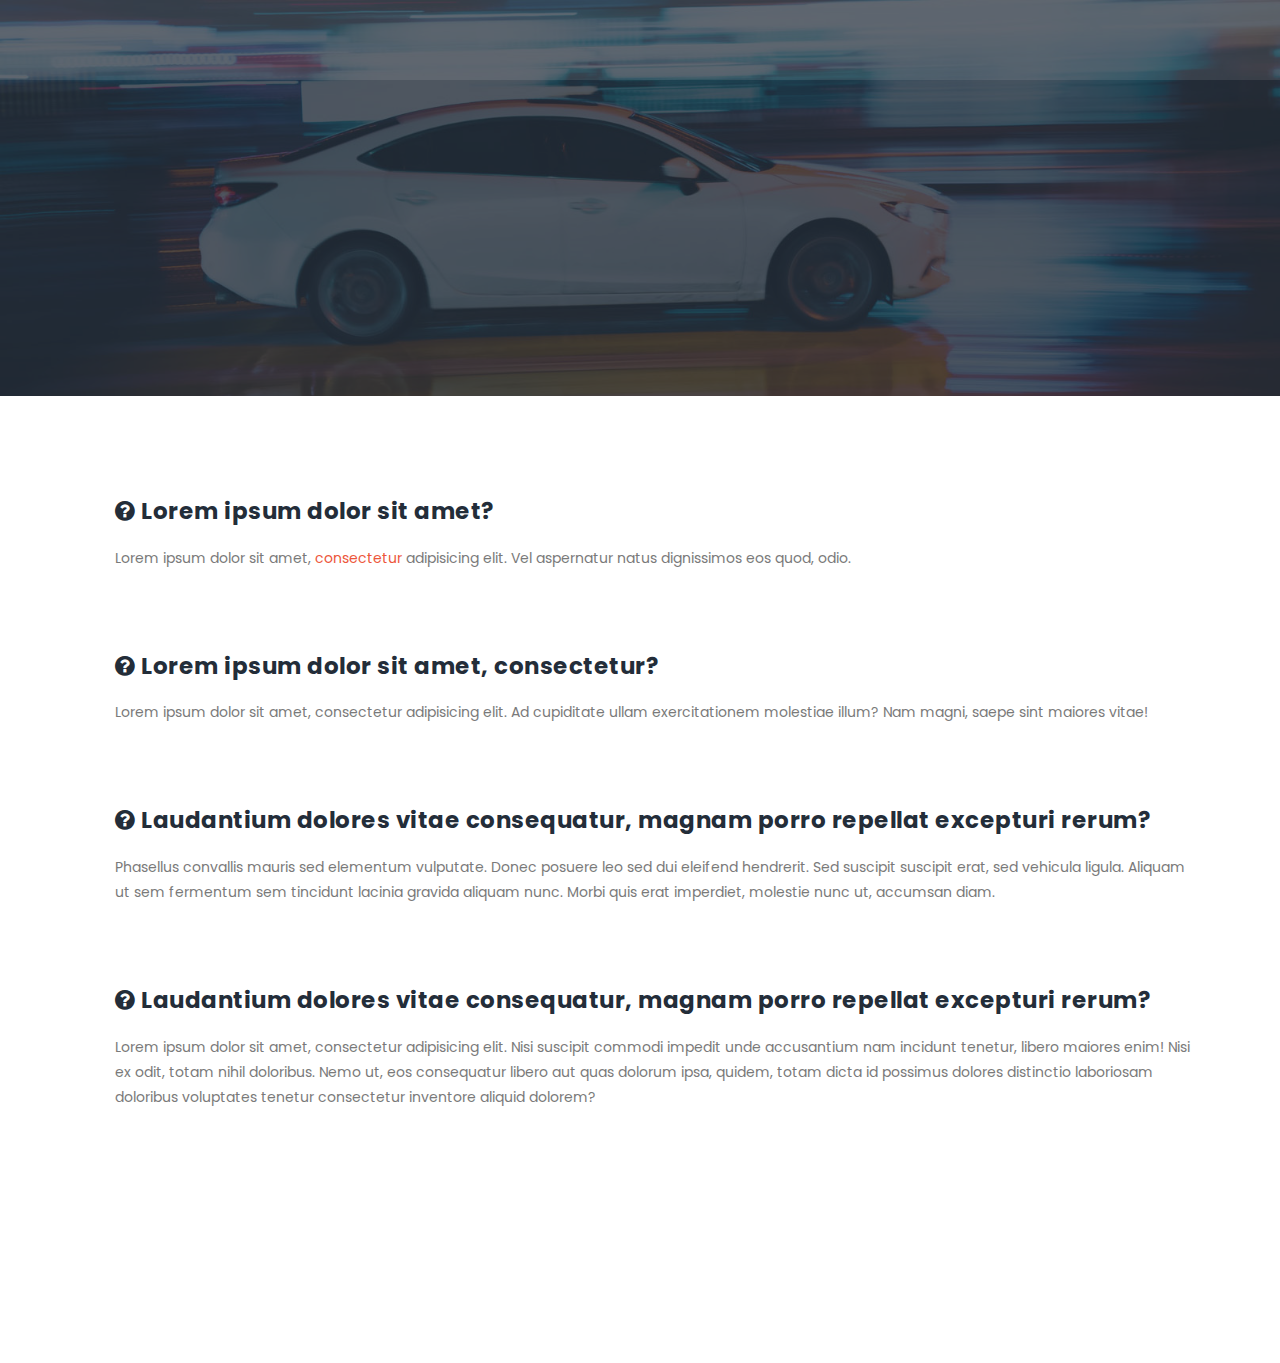
<file: RentACar/template165/car-rental-website-template-165/faq.html>
<!DOCTYPE html>
<html lang="en">

  <head>

    <meta charset="utf-8">
    <meta name="viewport" content="width=device-width, initial-scale=1, shrink-to-fit=no">
    <meta name="description" content="">
    <meta name="author" content="">
    <link href="https://fonts.googleapis.com/css?family=Poppins:100,100i,200,200i,300,300i,400,400i,500,500i,600,600i,700,700i,800,800i,900,900i&display=swap" rel="stylesheet">

    <title>PHPJabbers.com | Free Car Rental Website Template</title>

    <link rel="stylesheet" type="text/css" href="assets/css/bootstrap.min.css">

    <link rel="stylesheet" type="text/css" href="assets/css/font-awesome.css">

    <link rel="stylesheet" href="assets/css/style.css">

    </head>
    
    <body>
    
    <!-- ***** Preloader Start ***** -->
    <div id="js-preloader" class="js-preloader">
      <div class="preloader-inner">
        <span class="dot"></span>
        <div class="dots">
          <span></span>
          <span></span>
          <span></span>
        </div>
      </div>
    </div>
    <!-- ***** Preloader End ***** -->
    
    
    <!-- ***** Header Area Start ***** -->
    <header class="header-area header-sticky">
        <div class="container">
            <div class="row">
                <div class="col-12">
                    <nav class="main-nav">
                        <!-- ***** Logo Start ***** -->
                        <a href="index.html" class="logo">Car Rental<em> Website</em></a>
                        <!-- ***** Logo End ***** -->
                        <!-- ***** Menu Start ***** -->
                        <ul class="nav">
                            <li><a href="index.html">Home</a></li>
                            <li><a href="fleet.html">Fleet</a></li>
                            <li><a href="offers.html">Offers</a></li>
                            <li class="dropdown">
                                <a class="dropdown-toggle active" data-toggle="dropdown" href="#" role="button" aria-haspopup="true" aria-expanded="false">About</a>
                              
                                <div class="dropdown-menu">
                                    <a class="dropdown-item"  href="about.html">About Us</a>
                                    <a class="dropdown-item" href="blog.html">Blog</a>
                                    <a class="dropdown-item" href="team.html">Team</a>
                                    <a class="dropdown-item" href="testimonials.html">Testimonials</a>
                                    <a class="dropdown-item active" href="faq.html">FAQ</a>
                                    <a class="dropdown-item" href="terms.html">Terms</a>
                                </div>
                            </li>
                            <li><a href="contact.html">Contact</a></li> 
                        </ul>        
                        <a class='menu-trigger'>
                            <span>Menu</span>
                        </a>
                        <!-- ***** Menu End ***** -->
                    </nav>
                </div>
            </div>
        </div>
    </header>
    <!-- ***** Header Area End ***** -->

    <section class="section section-bg" id="call-to-action" style="background-image: url(assets/images/banner-image-1-1920x500.jpg)">
        <div class="container">
            <div class="row">
                <div class="col-lg-10 offset-lg-1">
                    <div class="cta-content">
                        <br>
                        <br>
                        <h2>Read our <em>FAQ</em></h2>
                        <p>Ut consectetur, metus sit amet aliquet placerat, enim est ultricies ligula</p>
                    </div>
                </div>
            </div>
        </div>
    </section>

    <!-- ***** Our Classes Start ***** -->
    <section class="section" id="our-classes">
        <div class="container">
            <br>
            <br>
            <br>
          
            <section class='tabs-content'>
              <article>
                <h4><i class="fa fa-question-circle"></i> Lorem ipsum dolor sit amet?</h4>
                <p>Lorem ipsum dolor sit amet, <a href="#">consectetur</a> adipisicing elit. Vel aspernatur natus dignissimos eos quod, odio.</p>

                <br>
                    
                <h4><i class="fa fa-question-circle"></i> Lorem ipsum dolor sit amet, consectetur?</h4>
                <p>Lorem ipsum dolor sit amet, consectetur adipisicing elit. Ad cupiditate ullam exercitationem molestiae illum? Nam magni, saepe sint maiores vitae!</p>

                <br>
                
                <h4><i class="fa fa-question-circle"></i> Laudantium dolores vitae consequatur, magnam porro repellat excepturi rerum?</h4>
                <p>Phasellus convallis mauris sed elementum vulputate. Donec posuere leo sed dui eleifend hendrerit. Sed suscipit suscipit erat, sed vehicula ligula. Aliquam ut sem fermentum sem tincidunt lacinia gravida aliquam nunc. Morbi quis erat imperdiet, molestie nunc ut, accumsan diam.</p>

                <br>
                
                <h4><i class="fa fa-question-circle"></i> Laudantium dolores vitae consequatur, magnam porro repellat excepturi rerum?</h4>
                <p>Lorem ipsum dolor sit amet, consectetur adipisicing elit. Nisi suscipit commodi impedit unde accusantium nam incidunt tenetur, libero maiores enim! Nisi ex odit, totam nihil doloribus. Nemo ut, eos consequatur libero aut quas dolorum ipsa, quidem, totam dicta id possimus dolores distinctio laboriosam doloribus voluptates tenetur consectetur inventore aliquid dolorem?</p>
              </article>
            </section>
        </div>
    </section>
    <!-- ***** Our Classes End ***** -->

    <!-- ***** Footer Start ***** -->
    <footer>
        <div class="container">
            <div class="row">
                <div class="col-lg-12">
                    <p>
                        Copyright © 2020 Company Name
                        - Template by: <a href="https://www.phpjabbers.com/">PHPJabbers.com</a>
                    </p>
                </div>
            </div>
        </div>
    </footer>

    <!-- jQuery -->
    <script src="assets/js/jquery-2.1.0.min.js"></script>

    <!-- Bootstrap -->
    <script src="assets/js/popper.js"></script>
    <script src="assets/js/bootstrap.min.js"></script>

    <!-- Plugins -->
    <script src="assets/js/scrollreveal.min.js"></script>
    <script src="assets/js/waypoints.min.js"></script>
    <script src="assets/js/jquery.counterup.min.js"></script>
    <script src="assets/js/imgfix.min.js"></script> 
    <script src="assets/js/mixitup.js"></script> 
    <script src="assets/js/accordions.js"></script>
    
    <!-- Global Init -->
    <script src="assets/js/custom.js"></script>

  </body>
</html>
</file>
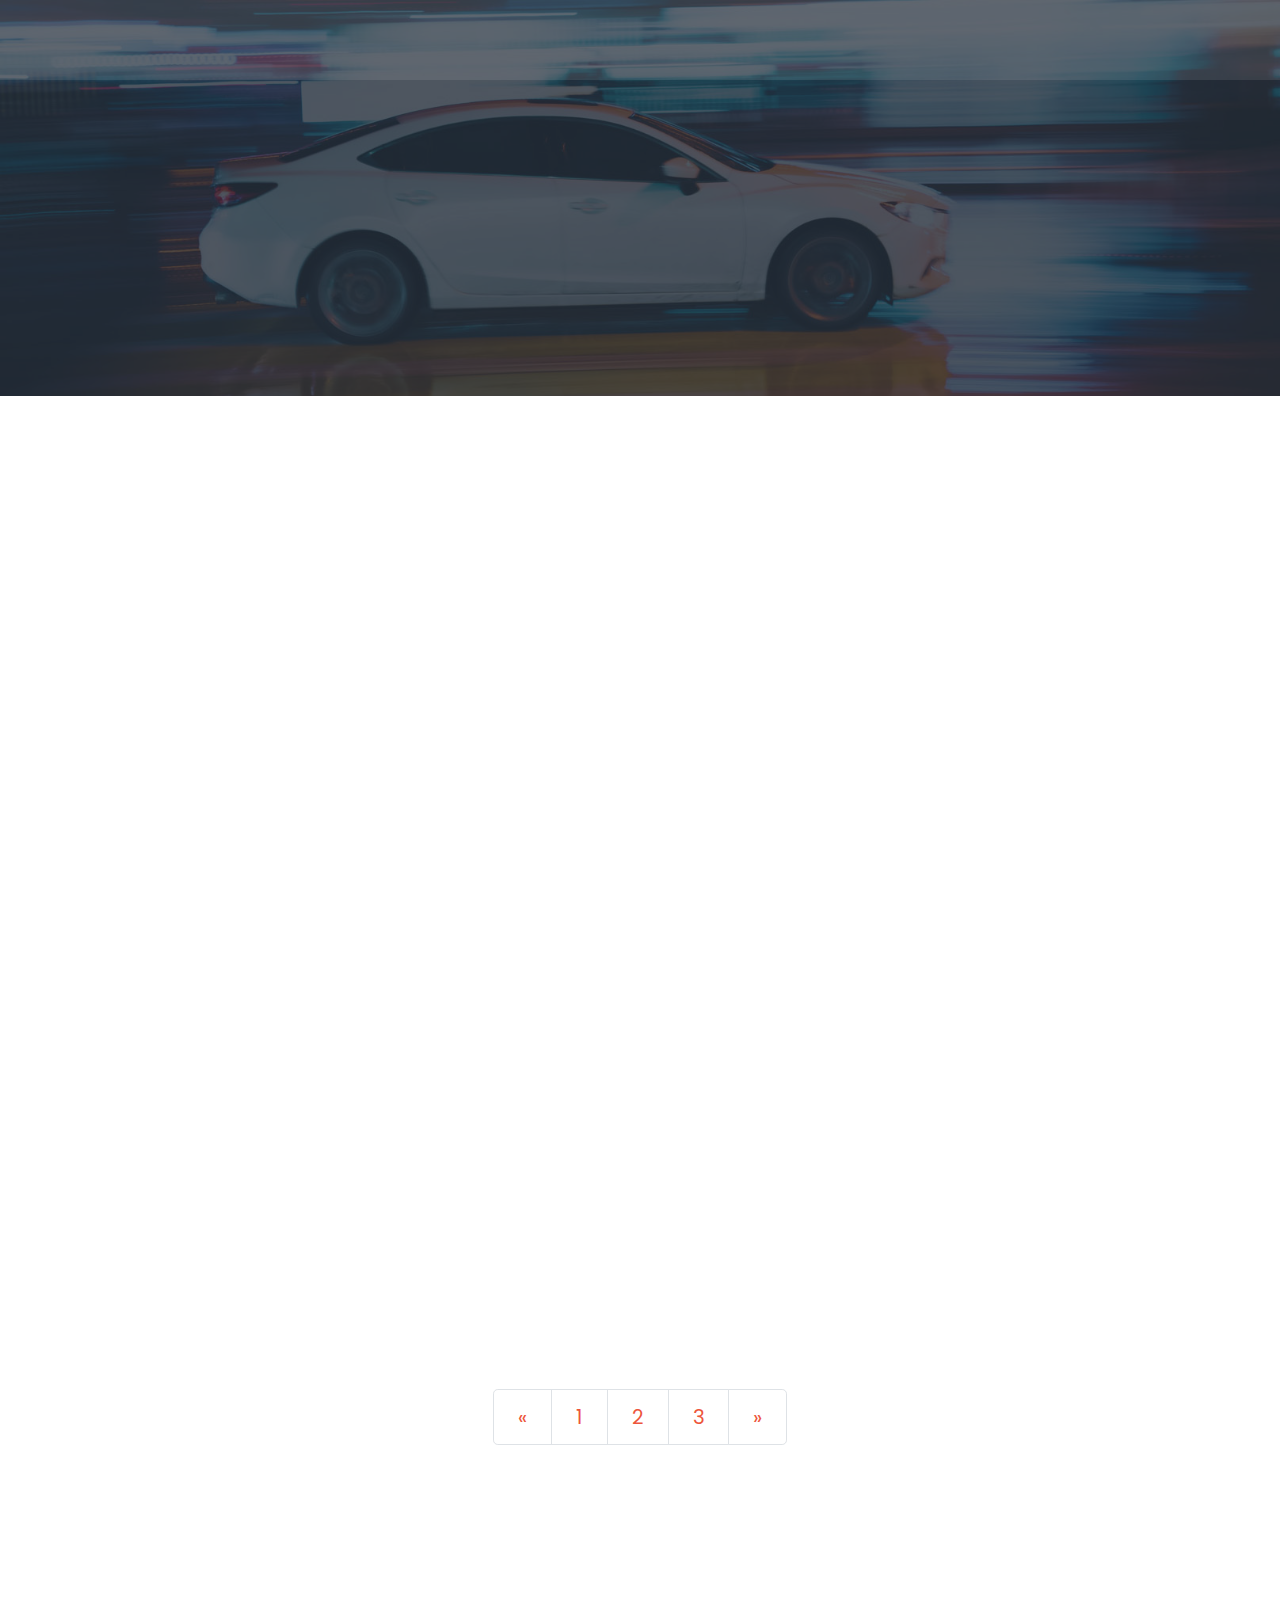
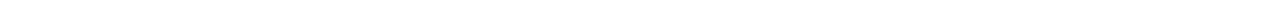
<file: RentACar/template165/car-rental-website-template-165/fleet.html>
<!DOCTYPE html>
<html lang="en">

  <head>

    <meta charset="utf-8">
    <meta name="viewport" content="width=device-width, initial-scale=1, shrink-to-fit=no">
    <meta name="description" content="">
    <meta name="author" content="">
    <link href="https://fonts.googleapis.com/css?family=Poppins:100,100i,200,200i,300,300i,400,400i,500,500i,600,600i,700,700i,800,800i,900,900i&display=swap" rel="stylesheet">

    <title>PHPJabbers.com | Free Car Rental Website Template</title>

    <link rel="stylesheet" type="text/css" href="assets/css/bootstrap.min.css">

    <link rel="stylesheet" type="text/css" href="assets/css/font-awesome.css">

    <link rel="stylesheet" href="assets/css/style.css">

    </head>
    
    <body>
    
    <!-- ***** Preloader Start ***** -->
    <div id="js-preloader" class="js-preloader">
      <div class="preloader-inner">
        <span class="dot"></span>
        <div class="dots">
          <span></span>
          <span></span>
          <span></span>
        </div>
      </div>
    </div>
    <!-- ***** Preloader End ***** -->
    
    
    <!-- ***** Header Area Start ***** -->
    <header class="header-area header-sticky">
        <div class="container">
            <div class="row">
                <div class="col-12">
                    <nav class="main-nav">
                        <!-- ***** Logo Start ***** -->
                        <a href="index.html" class="logo">Car Rental<em> Website</em></a>
                        <!-- ***** Logo End ***** -->
                        <!-- ***** Menu Start ***** -->
                        <ul class="nav">
                            <li><a href="index.html">Home</a></li>
                            <li><a href="fleet.html" class="active">Fleet</a></li>
                            <li><a href="offers.html">Offers</a></li>
                            <li class="dropdown">
                                <a class="dropdown-toggle" data-toggle="dropdown" href="#" role="button" aria-haspopup="true" aria-expanded="false">About</a>
                              
                                <div class="dropdown-menu">
                                    <a class="dropdown-item" href="about.html">About Us</a>
                                    <a class="dropdown-item" href="blog.html">Blog</a>
                                    <a class="dropdown-item" href="team.html">Team</a>
                                    <a class="dropdown-item" href="testimonials.html">Testimonials</a>
                                    <a class="dropdown-item" href="faq.html">FAQ</a>
                                    <a class="dropdown-item" href="terms.html">Terms</a>
                                </div>
                            </li>
                            <li><a href="contact.html">Contact</a></li> 
                        </ul>        
                        <a class='menu-trigger'>
                            <span>Menu</span>
                        </a>
                        <!-- ***** Menu End ***** -->
                    </nav>
                </div>
            </div>
        </div>
    </header>
    <!-- ***** Header Area End ***** -->

    <!-- ***** Call to Action Start ***** -->
    <section class="section section-bg" id="call-to-action" style="background-image: url(assets/images/banner-image-1-1920x500.jpg)">
        <div class="container">
            <div class="row">
                <div class="col-lg-10 offset-lg-1">
                    <div class="cta-content">
                        <br>
                        <br>
                        <h2>Our <em>Fleet</em></h2>
                        <p>Ut consectetur, metus sit amet aliquet placerat, enim est ultricies ligula</p>
                    </div>
                </div>
            </div>
        </div>
    </section>
    <!-- ***** Call to Action End ***** -->


   <!-- ***** Fleet Starts ***** -->
    <section class="section" id="trainers">
        <div class="container">
            <br>
            <br>
            <div class="row">
                <div class="col-lg-4 col-md-4">
                    <div class="trainer-item">
                        <div class="image-thumb">
                            <img src="assets/images/product-1-720x480.jpg" alt="">
                        </div>
                        <div class="down-content">
                            <span>from <sup>$</sup>120 per weekend</span>
                            <h4>Lorem ipsum dolor sit amet, consectetur</h4>
                            <p>
                                <i class="fa fa-user" title="passegengers"></i> 5 &nbsp;&nbsp;&nbsp;
                                <i class="fa fa-briefcase" title="luggages"></i> 4 &nbsp;&nbsp;&nbsp;
                                <i class="fa fa-sign-out" title="doors"></i> 4 &nbsp;&nbsp;&nbsp;
                                <i class="fa fa-cog" title="transmission"></i> A
                            </p>
                            <ul class="social-icons">
                                <li><a href="#">+ Book Now</a></li>
                            </ul>
                        </div>
                    </div>
                </div>
                <div class="col-lg-4 col-md-4">
                    <div class="trainer-item">
                        <div class="image-thumb">
                            <img src="assets/images/product-2-720x480.jpg" alt="">
                        </div>
                        <div class="down-content">
                            <span>from <sup>$</sup>120 per weekend</span>
                            <h4>Lorem ipsum dolor sit amet, consectetur</h4>
                            <p>
                                <i class="fa fa-user" title="passegengers"></i> 5 &nbsp;&nbsp;&nbsp;
                                <i class="fa fa-briefcase" title="luggages"></i> 4 &nbsp;&nbsp;&nbsp;
                                <i class="fa fa-sign-out" title="doors"></i> 4 &nbsp;&nbsp;&nbsp;
                                <i class="fa fa-cog" title="transmission"></i> A
                            </p>
                            <ul class="social-icons">
                                <li><a href="#">+ Book Now</a></li>
                            </ul>
                        </div>
                    </div>
                </div>
                <div class="col-lg-4 col-md-4">
                    <div class="trainer-item">
                        <div class="image-thumb">
                            <img src="assets/images/product-3-720x480.jpg" alt="">
                        </div>
                        <div class="down-content">
                            <span>from <sup>$</sup>120 per weekend</span>
                            <h4>Lorem ipsum dolor sit amet, consectetur</h4>
                            <p>
                                <i class="fa fa-user" title="passegengers"></i> 5 &nbsp;&nbsp;&nbsp;
                                <i class="fa fa-briefcase" title="luggages"></i> 4 &nbsp;&nbsp;&nbsp;
                                <i class="fa fa-sign-out" title="doors"></i> 4 &nbsp;&nbsp;&nbsp;
                                <i class="fa fa-cog" title="transmission"></i> A
                            </p>
                            <ul class="social-icons">
                                <li><a href="#">+ Book Now</a></li>
                            </ul>
                        </div>
                    </div>
                </div>

                <div class="col-lg-4 col-md-4">
                    <div class="trainer-item">
                        <div class="image-thumb">
                            <img src="assets/images/product-4-720x480.jpg" alt="">
                        </div>
                        <div class="down-content">
                            <span>from <sup>$</sup>120 per weekend</span>
                            <h4>Lorem ipsum dolor sit amet, consectetur</h4>
                            <p>
                                <i class="fa fa-user" title="passegengers"></i> 5 &nbsp;&nbsp;&nbsp;
                                <i class="fa fa-briefcase" title="luggages"></i> 4 &nbsp;&nbsp;&nbsp;
                                <i class="fa fa-sign-out" title="doors"></i> 4 &nbsp;&nbsp;&nbsp;
                                <i class="fa fa-cog" title="transmission"></i> A
                            </p>
                            <ul class="social-icons">
                                <li><a href="#">+ Book Now</a></li>
                            </ul>
                        </div>
                    </div>
                </div>
                <div class="col-lg-4 col-md-4">
                    <div class="trainer-item">
                        <div class="image-thumb">
                            <img src="assets/images/product-5-720x480.jpg" alt="">
                        </div>
                        <div class="down-content">
                            <span>from <sup>$</sup>120 per weekend</span>
                            <h4>Lorem ipsum dolor sit amet, consectetur</h4>
                            <p>
                                <i class="fa fa-user" title="passegengers"></i> 5 &nbsp;&nbsp;&nbsp;
                                <i class="fa fa-briefcase" title="luggages"></i> 4 &nbsp;&nbsp;&nbsp;
                                <i class="fa fa-sign-out" title="doors"></i> 4 &nbsp;&nbsp;&nbsp;
                                <i class="fa fa-cog" title="transmission"></i> A
                            </p>
                            <ul class="social-icons">
                                <li><a href="#">+ Book Now</a></li>
                            </ul>
                        </div>
                    </div>
                </div>
                <div class="col-lg-4 col-md-4">
                    <div class="trainer-item">
                        <div class="image-thumb">
                            <img src="assets/images/product-6-720x480.jpg" alt="">
                        </div>
                        <div class="down-content">
                            <span>from <sup>$</sup>120 per weekend</span>
                            <h4>Lorem ipsum dolor sit amet, consectetur</h4>
                            <p>
                                <i class="fa fa-user" title="passegengers"></i> 5 &nbsp;&nbsp;&nbsp;
                                <i class="fa fa-briefcase" title="luggages"></i> 4 &nbsp;&nbsp;&nbsp;
                                <i class="fa fa-sign-out" title="doors"></i> 4 &nbsp;&nbsp;&nbsp;
                                <i class="fa fa-cog" title="transmission"></i> A
                            </p>
                            <ul class="social-icons">
                                <li><a href="#">+ Book Now</a></li>
                            </ul>
                        </div>
                    </div>
                </div>
            </div>

            <br>
                
            <nav>
              <ul class="pagination pagination-lg justify-content-center">
                <li class="page-item">
                  <a class="page-link" href="#" aria-label="Previous">
                    <span aria-hidden="true">&laquo;</span>
                    <span class="sr-only">Previous</span>
                  </a>
                </li>
                <li class="page-item"><a class="page-link" href="#">1</a></li>
                <li class="page-item"><a class="page-link" href="#">2</a></li>
                <li class="page-item"><a class="page-link" href="#">3</a></li>
                <li class="page-item">
                  <a class="page-link" href="#" aria-label="Next">
                    <span aria-hidden="true">&raquo;</span>
                    <span class="sr-only">Next</span>
                  </a>
                </li>
              </ul>
            </nav>

        </div>
    </section>
    <!-- ***** Fleet Ends ***** -->

    
    <!-- ***** Footer Start ***** -->
    <footer>
        <div class="container">
            <div class="row">
                <div class="col-lg-12">
                    <p>
                        Copyright © 2020 Company Name
                        - Template by: <a href="https://www.phpjabbers.com/">PHPJabbers.com</a>
                    </p>
                </div>
            </div>
        </div>
    </footer>

    <!-- jQuery -->
    <script src="assets/js/jquery-2.1.0.min.js"></script>

    <!-- Bootstrap -->
    <script src="assets/js/popper.js"></script>
    <script src="assets/js/bootstrap.min.js"></script>

    <!-- Plugins -->
    <script src="assets/js/scrollreveal.min.js"></script>
    <script src="assets/js/waypoints.min.js"></script>
    <script src="assets/js/jquery.counterup.min.js"></script>
    <script src="assets/js/imgfix.min.js"></script> 
    <script src="assets/js/mixitup.js"></script> 
    <script src="assets/js/accordions.js"></script>
    
    <!-- Global Init -->
    <script src="assets/js/custom.js"></script>

  </body>
</html>
</file>
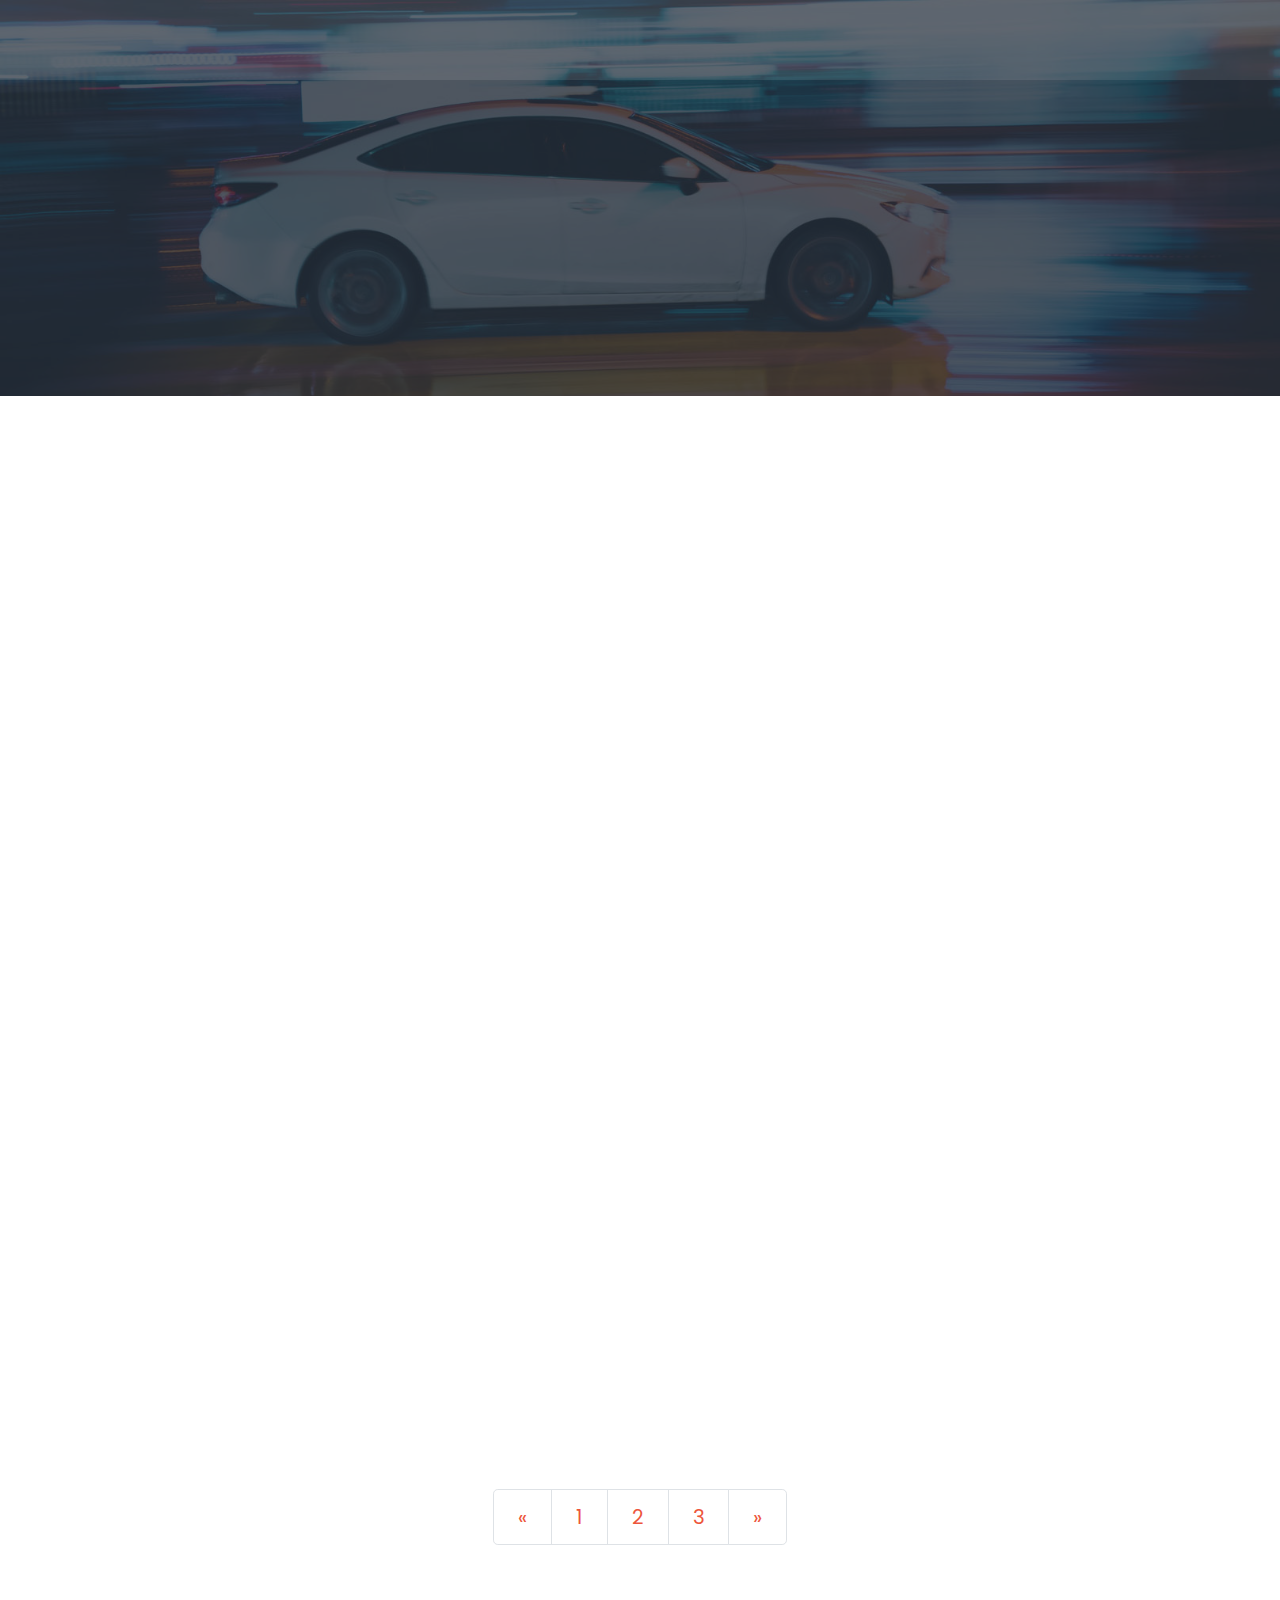
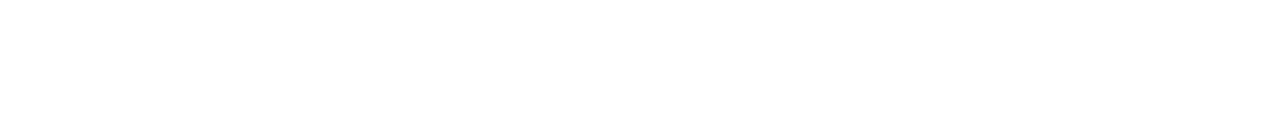
<file: RentACar/template165/car-rental-website-template-165/offers.html>
<!DOCTYPE html>
<html lang="en">

  <head>

    <meta charset="utf-8">
    <meta name="viewport" content="width=device-width, initial-scale=1, shrink-to-fit=no">
    <meta name="description" content="">
    <meta name="author" content="">
    <link href="https://fonts.googleapis.com/css?family=Poppins:100,100i,200,200i,300,300i,400,400i,500,500i,600,600i,700,700i,800,800i,900,900i&display=swap" rel="stylesheet">

    <title>PHPJabbers.com | Free Car Rental Website Template</title>

    <link rel="stylesheet" type="text/css" href="assets/css/bootstrap.min.css">

    <link rel="stylesheet" type="text/css" href="assets/css/font-awesome.css">

    <link rel="stylesheet" href="assets/css/style.css">

    </head>
    
    <body>
    
    <!-- ***** Preloader Start ***** -->
    <div id="js-preloader" class="js-preloader">
      <div class="preloader-inner">
        <span class="dot"></span>
        <div class="dots">
          <span></span>
          <span></span>
          <span></span>
        </div>
      </div>
    </div>
    <!-- ***** Preloader End ***** -->
    
    
    <!-- ***** Header Area Start ***** -->
    <header class="header-area header-sticky">
        <div class="container">
            <div class="row">
                <div class="col-12">
                    <nav class="main-nav">
                        <!-- ***** Logo Start ***** -->
                        <a href="index.html" class="logo">Car Rental<em> Website</em></a>
                        <!-- ***** Logo End ***** -->
                        <!-- ***** Menu Start ***** -->
                        <ul class="nav">
                            <li><a href="index.html">Home</a></li>
                            <li><a href="fleet.html">Fleet</a></li>
                            <li><a href="offers.html" class="active">Offers</a></li>
                            <li class="dropdown">
                                <a class="dropdown-toggle" data-toggle="dropdown" href="#" role="button" aria-haspopup="true" aria-expanded="false">About</a>
                              
                                <div class="dropdown-menu">
                                    <a class="dropdown-item" href="about.html">About Us</a>
                                    <a class="dropdown-item" href="blog.html">Blog</a>
                                    <a class="dropdown-item" href="team.html">Team</a>
                                    <a class="dropdown-item" href="testimonials.html">Testimonials</a>
                                    <a class="dropdown-item" href="faq.html">FAQ</a>
                                    <a class="dropdown-item" href="terms.html">Terms</a>
                                </div>
                            </li>
                            <li><a href="contact.html">Contact</a></li> 
                        </ul>        
                        <a class='menu-trigger'>
                            <span>Menu</span>
                        </a>
                        <!-- ***** Menu End ***** -->
                    </nav>
                </div>
            </div>
        </div>
    </header>
    <!-- ***** Header Area End ***** -->

    <!-- ***** Call to Action Start ***** -->
    <section class="section section-bg" id="call-to-action" style="background-image: url(assets/images/banner-image-1-1920x500.jpg)">
        <div class="container">
            <div class="row">
                <div class="col-lg-10 offset-lg-1">
                    <div class="cta-content">
                        <br>
                        <br>
                        <h2>Our <em>Offers</em></h2>
                        <p>Ut consectetur, metus sit amet aliquet placerat, enim est ultricies ligula</p>
                    </div>
                </div>
            </div>
        </div>
    </section>
    <!-- ***** Call to Action End ***** -->


   <!-- ***** Fleet Starts ***** -->
    <section class="section" id="trainers">
        <div class="container">
            <br>
            <br>
            <div class="row">
                <div class="col-lg-4 col-md-4">
                    <div class="trainer-item">
                        <div class="image-thumb">
                            <img src="assets/images/offer-1-720x480.jpg" alt="">
                        </div>
                        <div class="down-content">
                            <span>from <sup>$</sup>120 per weekend</span>
                            <h4>Lorem ipsum dolor sit amet, consectetur</h4>
                            <p>Vestibulum id est eu felis vulputate hendrerit. Suspendisse dapibus turpis in dui pulvinar imperdiet. Nunc consectetur.</p>
                            <ul class="social-icons">
                                <li><a href="#" data-toggle="modal" data-target="#exampleModal">+ Book Now</a></li>
                            </ul>
                        </div>
                    </div>
                </div>
                <div class="col-lg-4 col-md-4">
                    <div class="trainer-item">
                        <div class="image-thumb">
                            <img src="assets/images/offer-2-720x480.jpg" alt="">
                        </div>
                        <div class="down-content">
                            <span>from <sup>$</sup>120 per weekend</span>
                            <h4>Lorem ipsum dolor sit amet, consectetur</h4>
                            <p>Vestibulum id est eu felis vulputate hendrerit. Suspendisse dapibus turpis in dui pulvinar imperdiet. Nunc consectetur.</p>
                            <ul class="social-icons">
                                <li><a href="#" data-toggle="modal" data-target="#exampleModal">+ Book Now</a></li>
                            </ul>
                        </div>
                    </div>
                </div>
                <div class="col-lg-4 col-md-4">
                    <div class="trainer-item">
                        <div class="image-thumb">
                            <img src="assets/images/offer-3-720x480.jpg" alt="">
                        </div>
                        <div class="down-content">
                            <span>from <sup>$</sup>120 per weekend</span>
                            <h4>Lorem ipsum dolor sit amet, consectetur</h4>
                            <p>Vestibulum id est eu felis vulputate hendrerit. Suspendisse dapibus turpis in dui pulvinar imperdiet. Nunc consectetur.</p>
                            <ul class="social-icons">
                                <li><a href="#" data-toggle="modal" data-target="#exampleModal">+ Book Now</a></li>
                            </ul>
                        </div>
                    </div>
                </div>

                <div class="col-lg-4 col-md-4">
                    <div class="trainer-item">
                        <div class="image-thumb">
                            <img src="assets/images/offer-4-720x480.jpg" alt="">
                        </div>
                        <div class="down-content">
                            <span>from <sup>$</sup>120 per weekend</span>
                            <h4>Lorem ipsum dolor sit amet, consectetur</h4>
                            <p>Vestibulum id est eu felis vulputate hendrerit. Suspendisse dapibus turpis in dui pulvinar imperdiet. Nunc consectetur.</p>
                            <ul class="social-icons">
                                <li><a href="#" data-toggle="modal" data-target="#exampleModal">+ Book Now</a></li>
                            </ul>
                        </div>
                    </div>
                </div>
                <div class="col-lg-4 col-md-4">
                    <div class="trainer-item">
                        <div class="image-thumb">
                            <img src="assets/images/offer-5-720x480.jpg" alt="">
                        </div>
                        <div class="down-content">
                            <span>from <sup>$</sup>120 per weekend</span>
                            <h4>Lorem ipsum dolor sit amet, consectetur</h4>
                            <p>Vestibulum id est eu felis vulputate hendrerit. Suspendisse dapibus turpis in dui pulvinar imperdiet. Nunc consectetur.</p>
                            <ul class="social-icons">
                                <li><a href="#" data-toggle="modal" data-target="#exampleModal">+ Book Now</a></li>
                            </ul>
                        </div>
                    </div>
                </div>
                <div class="col-lg-4 col-md-4">
                    <div class="trainer-item">
                        <div class="image-thumb">
                            <img src="assets/images/offer-6-720x480.jpg" alt="">
                        </div>
                        <div class="down-content">
                            <span>from <sup>$</sup>120 per weekend</span>
                            <h4>Lorem ipsum dolor sit amet, consectetur</h4>
                            <p>Vestibulum id est eu felis vulputate hendrerit. Suspendisse dapibus turpis in dui pulvinar imperdiet. Nunc consectetur.</p>
                            <ul class="social-icons">
                                <li><a href="#" data-toggle="modal" data-target="#exampleModal">+ Book Now</a></li>
                            </ul>
                        </div>
                    </div>
                </div>
            </div>

            <br>
                
            <nav>
              <ul class="pagination pagination-lg justify-content-center">
                <li class="page-item">
                  <a class="page-link" href="#" aria-label="Previous">
                    <span aria-hidden="true">&laquo;</span>
                    <span class="sr-only">Previous</span>
                  </a>
                </li>
                <li class="page-item"><a class="page-link" href="#">1</a></li>
                <li class="page-item"><a class="page-link" href="#">2</a></li>
                <li class="page-item"><a class="page-link" href="#">3</a></li>
                <li class="page-item">
                  <a class="page-link" href="#" aria-label="Next">
                    <span aria-hidden="true">&raquo;</span>
                    <span class="sr-only">Next</span>
                  </a>
                </li>
              </ul>
            </nav>

        </div>
    </section>
    <!-- ***** Fleet Ends ***** -->

    
    <!-- ***** Footer Start ***** -->
    <footer>
        <div class="container">
            <div class="row">
                <div class="col-lg-12">
                    <p>
                        Copyright © 2020 Company Name
                        - Template by: <a href="https://www.phpjabbers.com/">PHPJabbers.com</a>
                    </p>
                </div>
            </div>
        </div>
    </footer>

    <!-- Modal -->
    <div class="modal fade" id="exampleModal" tabindex="-1" role="dialog" aria-labelledby="exampleModalLabel" aria-hidden="true">
      <div class="modal-dialog modal-lg" role="document">
        <div class="modal-content">
          <div class="modal-header">
            <h5 class="modal-title" id="exampleModalLabel">Book Now</h5>
            <button type="button" class="close" data-dismiss="modal" aria-label="Close">
              <span aria-hidden="true">&times;</span>
            </button>
          </div>
          <div class="modal-body">
            <div class="contact-us">
            <div class="contact-form">
              <form action="#" id="contact">
                  <div class="row">
                       <div class="col-md-6">
                          <fieldset>
                            <input type="text" class="form-control" placeholder="Pick-up location" required="">
                          </fieldset>
                       </div>

                       <div class="col-md-6">
                          <fieldset>
                            <input type="text" class="form-control" placeholder="Return location" required="">
                          </fieldset>
                       </div>
                  </div>

                  <div class="row">
                       <div class="col-md-6">
                          <fieldset>
                            <input type="text" class="form-control" placeholder="Pick-up date/time" required="">
                          </fieldset>
                       </div>

                       <div class="col-md-6">
                          <fieldset>
                            <input type="text" class="form-control" placeholder="Return date/time" required="">
                          </fieldset>
                       </div>
                  </div>
                  <input type="text" class="form-control" placeholder="Enter full name" required="">

                  <div class="row">
                       <div class="col-md-6">
                          <fieldset>
                            <input type="text" class="form-control" placeholder="Enter email address" required="">
                          </fieldset>
                       </div>

                       <div class="col-md-6">
                          <fieldset>
                            <input type="text" class="form-control" placeholder="Enter phone" required="">
                          </fieldset>
                       </div>
                  </div>
              </form>
           </div>
           </div>
          </div>
          <div class="modal-footer">
            <button type="button" class="btn btn-secondary" data-dismiss="modal">Cancel</button>
            <button type="button" class="btn btn-primary">Book Now</button>
          </div>
        </div>
      </div>
    </div>

    <!-- jQuery -->
    <script src="assets/js/jquery-2.1.0.min.js"></script>

    <!-- Bootstrap -->
    <script src="assets/js/popper.js"></script>
    <script src="assets/js/bootstrap.min.js"></script>

    <!-- Plugins -->
    <script src="assets/js/scrollreveal.min.js"></script>
    <script src="assets/js/waypoints.min.js"></script>
    <script src="assets/js/jquery.counterup.min.js"></script>
    <script src="assets/js/imgfix.min.js"></script> 
    <script src="assets/js/mixitup.js"></script> 
    <script src="assets/js/accordions.js"></script>
    
    <!-- Global Init -->
    <script src="assets/js/custom.js"></script>

  </body>
</html>
</file>
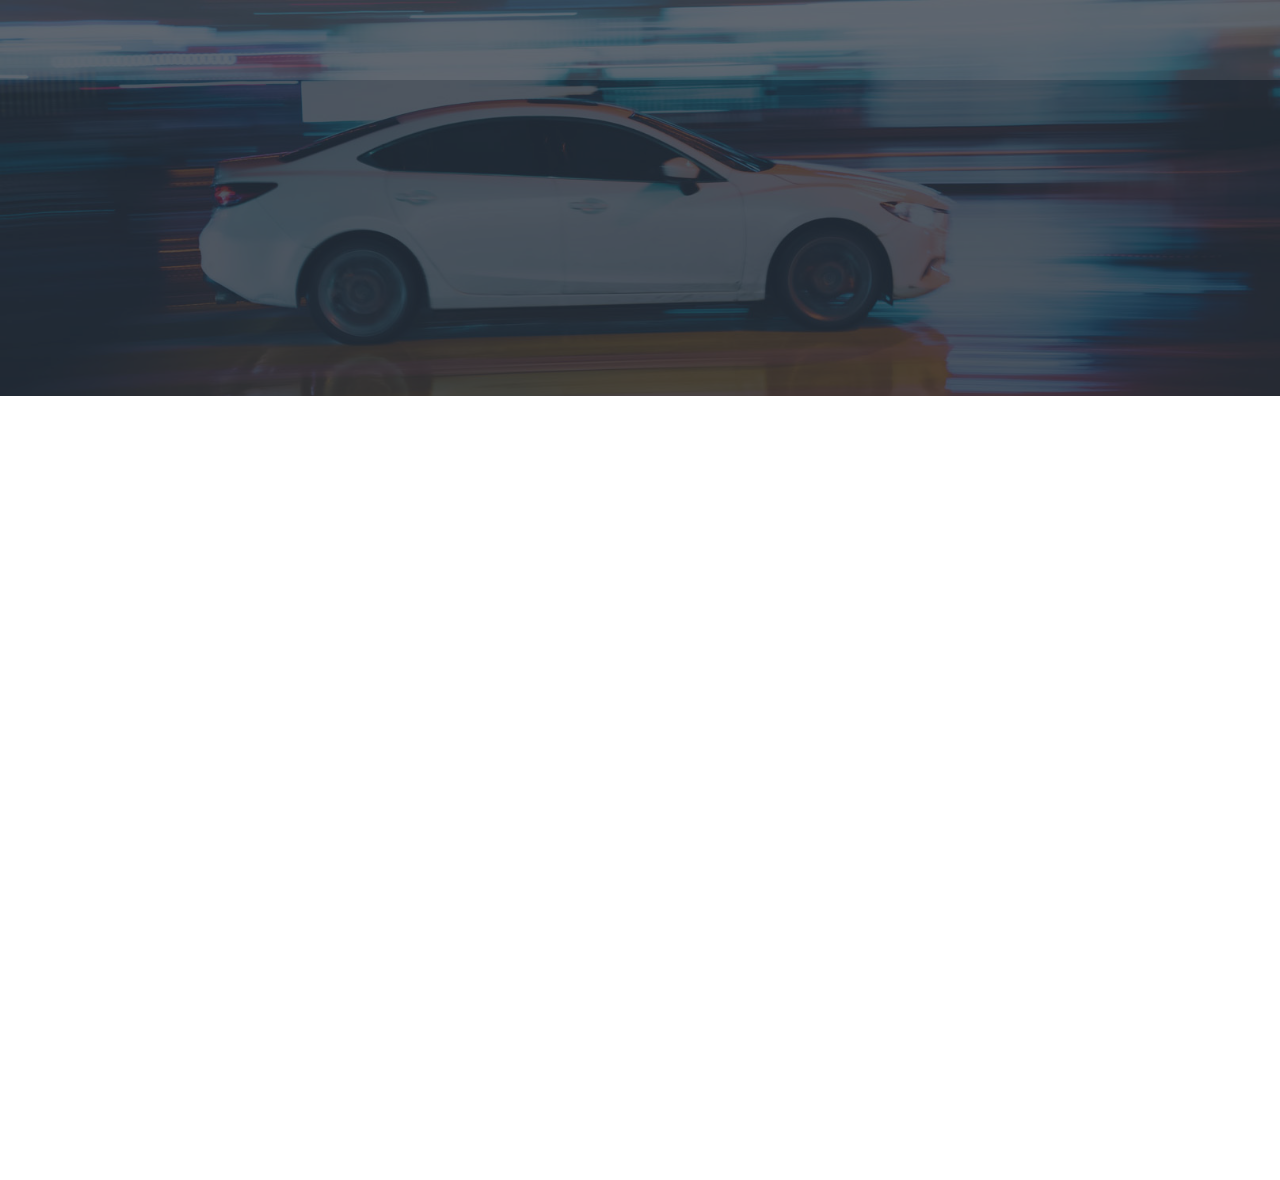
<file: RentACar/template165/car-rental-website-template-165/team.html>
<!DOCTYPE html>
<html lang="en">

  <head>

    <meta charset="utf-8">
    <meta name="viewport" content="width=device-width, initial-scale=1, shrink-to-fit=no">
    <meta name="description" content="">
    <meta name="author" content="">
    <link href="https://fonts.googleapis.com/css?family=Poppins:100,100i,200,200i,300,300i,400,400i,500,500i,600,600i,700,700i,800,800i,900,900i&display=swap" rel="stylesheet">

    <title>PHPJabbers.com | Free Car Rental Website Template</title>

    <link rel="stylesheet" type="text/css" href="assets/css/bootstrap.min.css">

    <link rel="stylesheet" type="text/css" href="assets/css/font-awesome.css">

    <link rel="stylesheet" href="assets/css/style.css">

    </head>
    
    <body>
    
    <!-- ***** Preloader Start ***** -->
    <div id="js-preloader" class="js-preloader">
      <div class="preloader-inner">
        <span class="dot"></span>
        <div class="dots">
          <span></span>
          <span></span>
          <span></span>
        </div>
      </div>
    </div>
    <!-- ***** Preloader End ***** -->
    
    
    <!-- ***** Header Area Start ***** -->
    <header class="header-area header-sticky">
        <div class="container">
            <div class="row">
                <div class="col-12">
                    <nav class="main-nav">
                        <!-- ***** Logo Start ***** -->
                        <a href="index.html" class="logo">Car Rental<em> Website</em></a>
                        <!-- ***** Logo End ***** -->
                        <!-- ***** Menu Start ***** -->
                        <ul class="nav">
                            <li><a href="index.html">Home</a></li>
                            <li><a href="fleet.html">Fleet</a></li>
                            <li><a href="offers.html">Offers</a></li>
                            <li class="dropdown">
                                <a class="dropdown-toggle active" data-toggle="dropdown" href="#" role="button" aria-haspopup="true" aria-expanded="false">About</a>
                              
                                <div class="dropdown-menu">
                                    <a class="dropdown-item"  href="about.html">About Us</a>
                                    <a class="dropdown-item" href="blog.html">Blog</a>
                                    <a class="dropdown-item active" href="team.html">Team</a>
                                    <a class="dropdown-item" href="testimonials.html">Testimonials</a>
                                    <a class="dropdown-item" href="faq.html">FAQ</a>
                                    <a class="dropdown-item" href="terms.html">Terms</a>
                                </div>
                            </li>
                            <li><a href="contact.html">Contact</a></li> 
                        </ul>        
                        <a class='menu-trigger'>
                            <span>Menu</span>
                        </a>
                        <!-- ***** Menu End ***** -->
                    </nav>
                </div>
            </div>
        </div>
    </header>
    <!-- ***** Header Area End ***** -->

    <section class="section section-bg" id="call-to-action" style="background-image: url(assets/images/banner-image-1-1920x500.jpg)">
        <div class="container">
            <div class="row">
                <div class="col-lg-10 offset-lg-1">
                    <div class="cta-content">
                        <br>
                        <br>
                        <h2>Meet our <em>Team</em></h2>
                        <p>Ut consectetur, metus sit amet aliquet placerat, enim est ultricies ligula</p>
                    </div>
                </div>
            </div>
        </div>
    </section>

    <section class="section" id="trainers">
        <div class="container">
            <br>
            <br>
            <div class="row">
                <div class="col-md-3 col-sm-6">
                    <div class="trainer-item">
                        <div class="image-thumb">
                            <img src="assets/images/team-image-1-646x680.jpg" alt="">
                        </div>
                        <div class="down-content">
                            <span>CEO</span>
                            <h4>John Doe</h4>
                            <p>Vestibulum id est eu felis vulputate hendrerit. Suspendisse dapibus turpis in dui pulvinar imperdiet. Nunc consectetur.</p>
                            <ul class="social-icons">
                                <li><a href="#"><i class="fa fa-facebook"></i></a></li>
                                <li><a href="#"><i class="fa fa-twitter"></i></a></li>
                                <li><a href="#"><i class="fa fa-linkedin"></i></a></li>
                                <li><a href="#"><i class="fa fa-behance"></i></a></li>
                            </ul>
                        </div>
                    </div>
                </div>
                <div class="col-md-3 col-sm-6">
                    <div class="trainer-item">
                        <div class="image-thumb">
                            <img src="assets/images/team-image-2-646x680.jpg" alt="">
                        </div>
                        <div class="down-content">
                            <span>Customer Support</span>
                            <h4>Jane Smith</h4>
                            <p>Vestibulum id est eu felis vulputate hendrerit. Suspendisse dapibus turpis in dui pulvinar imperdiet. Nunc consectetur.</p>
                            <ul class="social-icons">
                                <li><a href="#"><i class="fa fa-facebook"></i></a></li>
                                <li><a href="#"><i class="fa fa-twitter"></i></a></li>
                                <li><a href="#"><i class="fa fa-linkedin"></i></a></li>
                                <li><a href="#"><i class="fa fa-behance"></i></a></li>
                            </ul>
                        </div>
                    </div>
                </div>
                <div class="col-md-3 col-sm-6">
                    <div class="trainer-item">
                        <div class="image-thumb">
                            <img src="assets/images/team-image-3-646x680.jpg" alt="">
                        </div>
                        <div class="down-content">
                            <span>Customer Support</span>
                            <h4>Kate Johnson</h4>
                            <p>Vestibulum id est eu felis vulputate hendrerit. Suspendisse dapibus turpis in dui pulvinar imperdiet. Nunc consectetur.</p>
                            <ul class="social-icons">
                                <li><a href="#"><i class="fa fa-facebook"></i></a></li>
                                <li><a href="#"><i class="fa fa-twitter"></i></a></li>
                                <li><a href="#"><i class="fa fa-linkedin"></i></a></li>
                                <li><a href="#"><i class="fa fa-behance"></i></a></li>
                            </ul>
                        </div>
                    </div>
                </div>

                <div class="col-md-3 col-sm-6">
                    <div class="trainer-item">
                        <div class="image-thumb">
                            <img src="assets/images/team-image-4-646x680.jpg" alt="">
                        </div>
                        <div class="down-content">
                            <span>Customer Support</span>
                            <h4>Mark Green</h4>
                            <p>Vestibulum id est eu felis vulputate hendrerit. Suspendisse dapibus turpis in dui pulvinar imperdiet. Nunc consectetur.</p>
                            <ul class="social-icons">
                                <li><a href="#"><i class="fa fa-facebook"></i></a></li>
                                <li><a href="#"><i class="fa fa-twitter"></i></a></li>
                                <li><a href="#"><i class="fa fa-linkedin"></i></a></li>
                                <li><a href="#"><i class="fa fa-behance"></i></a></li>
                            </ul>
                        </div>
                    </div>
                </div>
            </div>
        </div>
    </section>

    <!-- ***** Footer Start ***** -->
    <footer>
        <div class="container">
            <div class="row">
                <div class="col-lg-12">
                    <p>
                        Copyright © 2020 Company Name
                        - Template by: <a href="https://www.phpjabbers.com/">PHPJabbers.com</a>
                    </p>
                </div>
            </div>
        </div>
    </footer>

    <!-- jQuery -->
    <script src="assets/js/jquery-2.1.0.min.js"></script>

    <!-- Bootstrap -->
    <script src="assets/js/popper.js"></script>
    <script src="assets/js/bootstrap.min.js"></script>

    <!-- Plugins -->
    <script src="assets/js/scrollreveal.min.js"></script>
    <script src="assets/js/waypoints.min.js"></script>
    <script src="assets/js/jquery.counterup.min.js"></script>
    <script src="assets/js/imgfix.min.js"></script> 
    <script src="assets/js/mixitup.js"></script> 
    <script src="assets/js/accordions.js"></script>
    
    <!-- Global Init -->
    <script src="assets/js/custom.js"></script>

  </body>
</html>
</file>
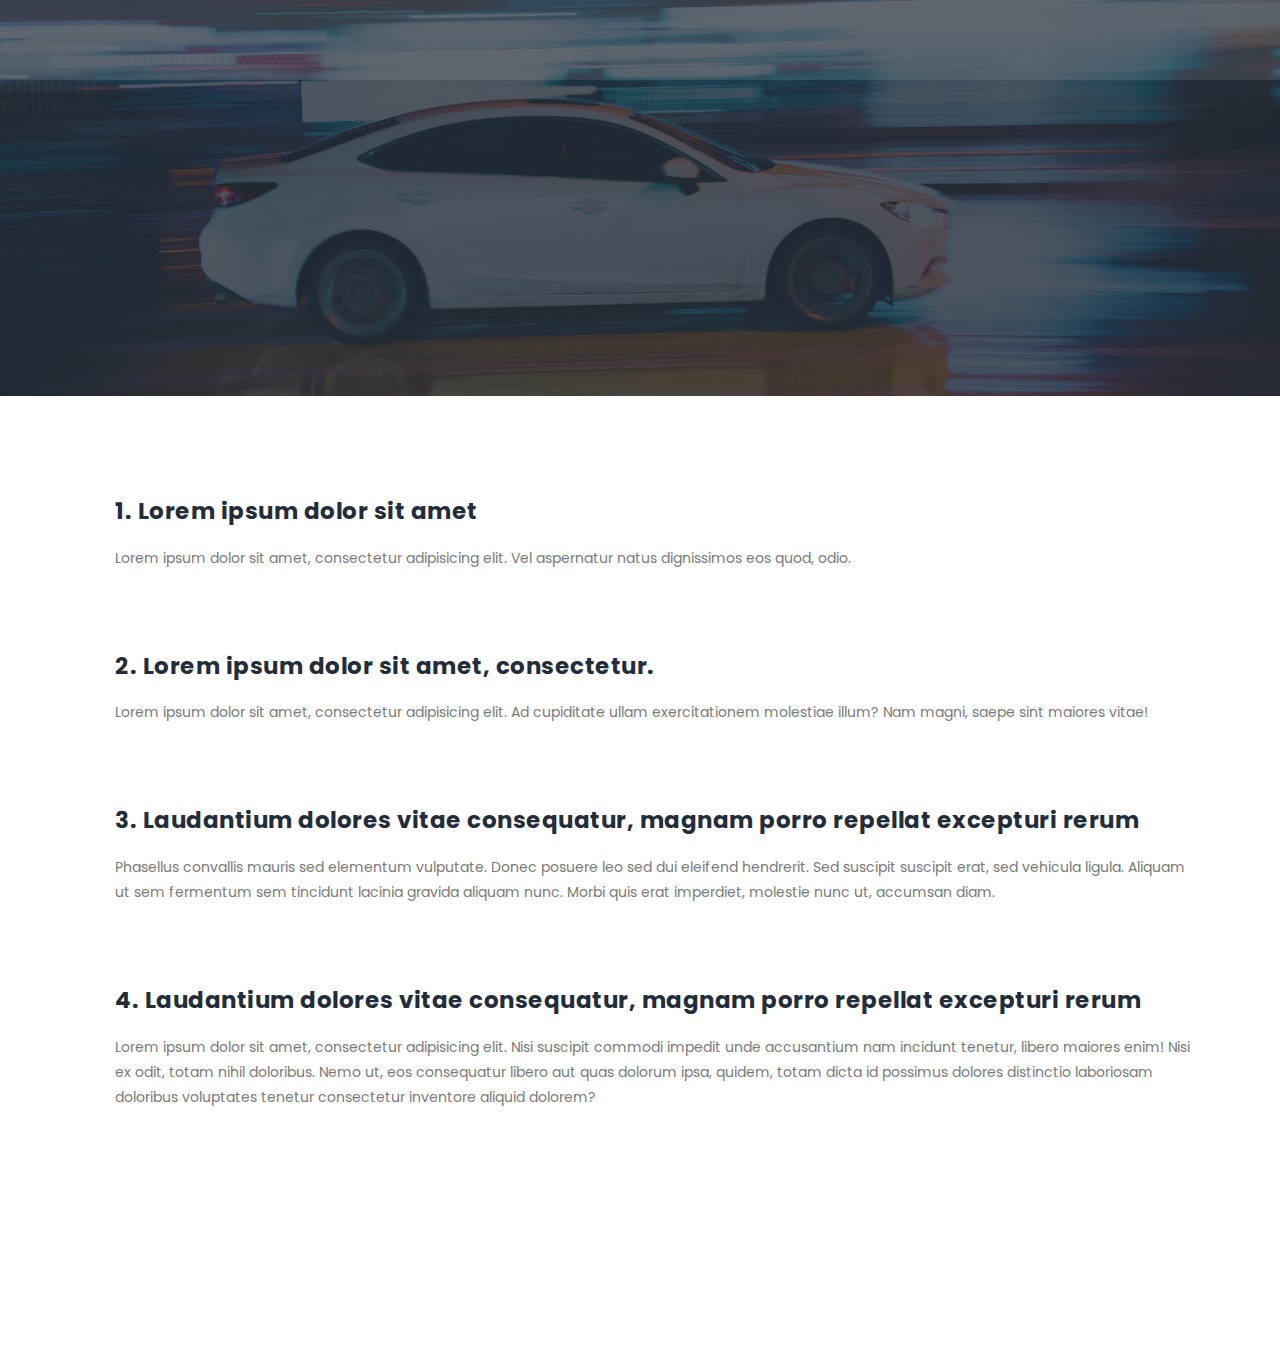
<file: RentACar/template165/car-rental-website-template-165/terms.html>
<!DOCTYPE html>
<html lang="en">

  <head>

    <meta charset="utf-8">
    <meta name="viewport" content="width=device-width, initial-scale=1, shrink-to-fit=no">
    <meta name="description" content="">
    <meta name="author" content="">
    <link href="https://fonts.googleapis.com/css?family=Poppins:100,100i,200,200i,300,300i,400,400i,500,500i,600,600i,700,700i,800,800i,900,900i&display=swap" rel="stylesheet">

    <title>PHPJabbers.com | Free Car Rental Website Template</title>

    <link rel="stylesheet" type="text/css" href="assets/css/bootstrap.min.css">

    <link rel="stylesheet" type="text/css" href="assets/css/font-awesome.css">

    <link rel="stylesheet" href="assets/css/style.css">

    </head>
    
    <body>
    
    <!-- ***** Preloader Start ***** -->
    <div id="js-preloader" class="js-preloader">
      <div class="preloader-inner">
        <span class="dot"></span>
        <div class="dots">
          <span></span>
          <span></span>
          <span></span>
        </div>
      </div>
    </div>
    <!-- ***** Preloader End ***** -->
    
    
    <!-- ***** Header Area Start ***** -->
    <header class="header-area header-sticky">
        <div class="container">
            <div class="row">
                <div class="col-12">
                    <nav class="main-nav">
                        <!-- ***** Logo Start ***** -->
                        <a href="index.html" class="logo">Car Rental<em> Website</em></a>
                        <!-- ***** Logo End ***** -->
                        <!-- ***** Menu Start ***** -->
                        <ul class="nav">
                            <li><a href="index.html">Home</a></li>
                            <li><a href="fleet.html">Fleet</a></li>
                            <li><a href="offers.html">Offers</a></li>
                            <li class="dropdown">
                                <a class="dropdown-toggle active" data-toggle="dropdown" href="#" role="button" aria-haspopup="true" aria-expanded="false">About</a>
                              
                                <div class="dropdown-menu">
                                    <a class="dropdown-item"  href="about.html">About Us</a>
                                    <a class="dropdown-item" href="blog.html">Blog</a>
                                    <a class="dropdown-item" href="team.html">Team</a>
                                    <a class="dropdown-item" href="testimonials.html">Testimonials</a>
                                    <a class="dropdown-item" href="faq.html">FAQ</a>
                                    <a class="dropdown-item active" href="terms.html">Terms</a>
                                </div>
                            </li>
                            <li><a href="contact.html">Contact</a></li> 
                        </ul>        
                        <a class='menu-trigger'>
                            <span>Menu</span>
                        </a>
                        <!-- ***** Menu End ***** -->
                    </nav>
                </div>
            </div>
        </div>
    </header>
    <!-- ***** Header Area End ***** -->

    <section class="section section-bg" id="call-to-action" style="background-image: url(assets/images/banner-image-1-1920x500.jpg)">
        <div class="container">
            <div class="row">
                <div class="col-lg-10 offset-lg-1">
                    <div class="cta-content">
                        <br>
                        <br>
                        <h2>Read our <em>Terms</em></h2>
                        <p>Ut consectetur, metus sit amet aliquet placerat, enim est ultricies ligula</p>
                    </div>
                </div>
            </div>
        </div>
    </section>

    <!-- ***** Our Classes Start ***** -->
    <section class="section" id="our-classes">
        <div class="container">
            <br>
            <br>
            <br>
          
            <section class='tabs-content'>
              <article>
                <h4>1. Lorem ipsum dolor sit amet</h4>
                <p>Lorem ipsum dolor sit amet, consectetur adipisicing elit. Vel aspernatur natus dignissimos eos quod, odio.</p>

                <br>
                    
                <h4>2. Lorem ipsum dolor sit amet, consectetur.</h4>
                <p>Lorem ipsum dolor sit amet, consectetur adipisicing elit. Ad cupiditate ullam exercitationem molestiae illum? Nam magni, saepe sint maiores vitae!</p>

                <br>
                
                <h4>3. Laudantium dolores vitae consequatur, magnam porro repellat excepturi rerum</h4>
                <p>Phasellus convallis mauris sed elementum vulputate. Donec posuere leo sed dui eleifend hendrerit. Sed suscipit suscipit erat, sed vehicula ligula. Aliquam ut sem fermentum sem tincidunt lacinia gravida aliquam nunc. Morbi quis erat imperdiet, molestie nunc ut, accumsan diam.</p>

                <br>
                
                <h4>4. Laudantium dolores vitae consequatur, magnam porro repellat excepturi rerum</h4>
                <p>Lorem ipsum dolor sit amet, consectetur adipisicing elit. Nisi suscipit commodi impedit unde accusantium nam incidunt tenetur, libero maiores enim! Nisi ex odit, totam nihil doloribus. Nemo ut, eos consequatur libero aut quas dolorum ipsa, quidem, totam dicta id possimus dolores distinctio laboriosam doloribus voluptates tenetur consectetur inventore aliquid dolorem?</p>
              </article>
            </section>
        </div>
    </section>
    <!-- ***** Our Classes End ***** -->

    <!-- ***** Footer Start ***** -->
    <footer>
        <div class="container">
            <div class="row">
                <div class="col-lg-12">
                    <p>
                        Copyright © 2020 Company Name
                        - Template by: <a href="https://www.phpjabbers.com/">PHPJabbers.com</a>
                    </p>
                </div>
            </div>
        </div>
    </footer>

    <!-- jQuery -->
    <script src="assets/js/jquery-2.1.0.min.js"></script>

    <!-- Bootstrap -->
    <script src="assets/js/popper.js"></script>
    <script src="assets/js/bootstrap.min.js"></script>

    <!-- Plugins -->
    <script src="assets/js/scrollreveal.min.js"></script>
    <script src="assets/js/waypoints.min.js"></script>
    <script src="assets/js/jquery.counterup.min.js"></script>
    <script src="assets/js/imgfix.min.js"></script> 
    <script src="assets/js/mixitup.js"></script> 
    <script src="assets/js/accordions.js"></script>
    
    <!-- Global Init -->
    <script src="assets/js/custom.js"></script>

  </body>
</html>
</file>
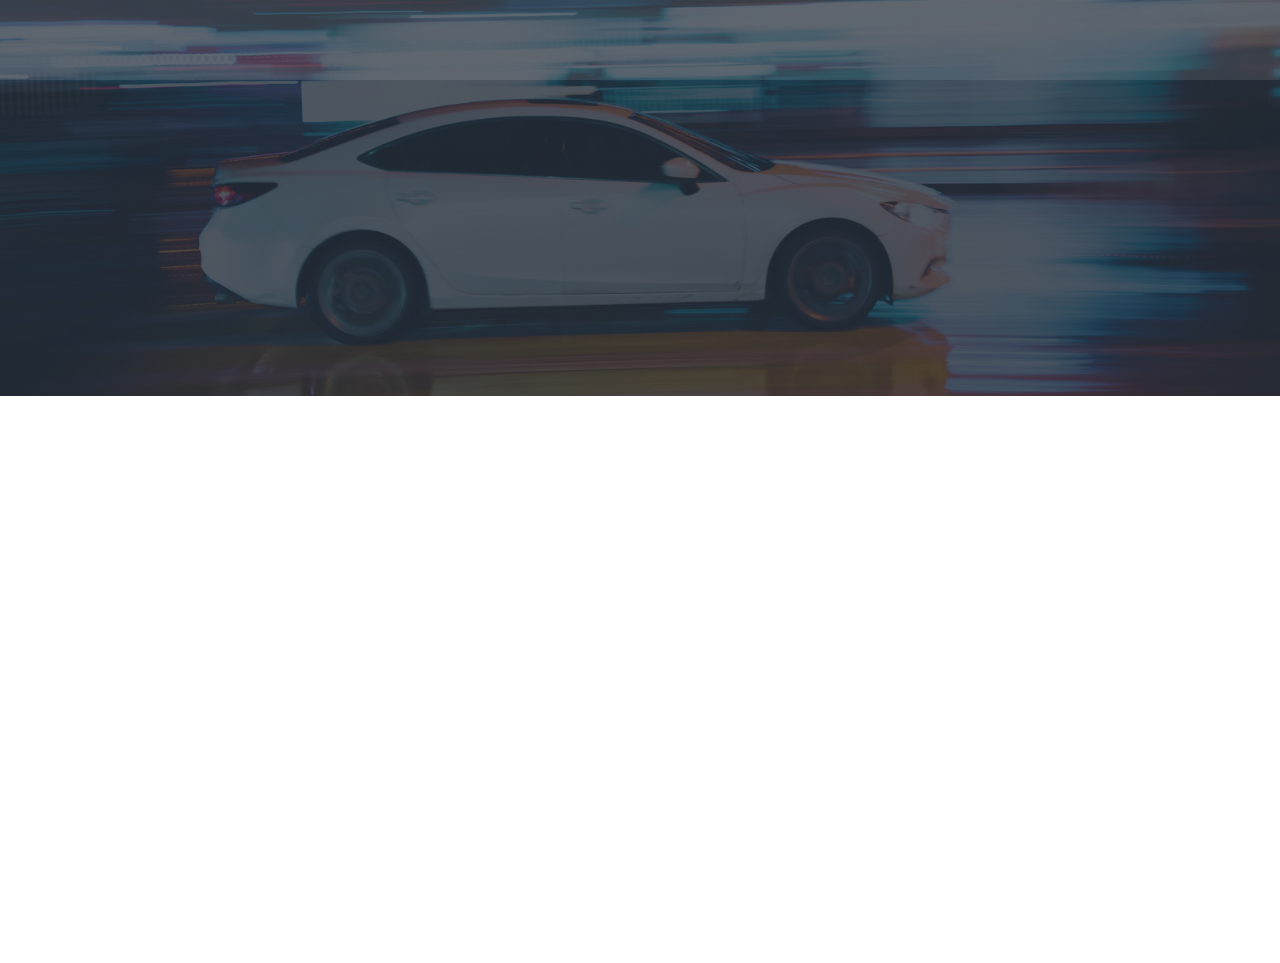
<file: RentACar/template165/car-rental-website-template-165/testimonials.html>
<!DOCTYPE html>
<html lang="en">

  <head>

    <meta charset="utf-8">
    <meta name="viewport" content="width=device-width, initial-scale=1, shrink-to-fit=no">
    <meta name="description" content="">
    <meta name="author" content="">
    <link href="https://fonts.googleapis.com/css?family=Poppins:100,100i,200,200i,300,300i,400,400i,500,500i,600,600i,700,700i,800,800i,900,900i&display=swap" rel="stylesheet">

    <title>PHPJabbers.com | Free Car Rental Website Template</title>

    <link rel="stylesheet" type="text/css" href="assets/css/bootstrap.min.css">

    <link rel="stylesheet" type="text/css" href="assets/css/font-awesome.css">

    <link rel="stylesheet" href="assets/css/style.css">

    </head>
    
    <body>
    
    <!-- ***** Preloader Start ***** -->
    <div id="js-preloader" class="js-preloader">
      <div class="preloader-inner">
        <span class="dot"></span>
        <div class="dots">
          <span></span>
          <span></span>
          <span></span>
        </div>
      </div>
    </div>
    <!-- ***** Preloader End ***** -->
    
    
    <!-- ***** Header Area Start ***** -->
    <header class="header-area header-sticky">
        <div class="container">
            <div class="row">
                <div class="col-12">
                    <nav class="main-nav">
                        <!-- ***** Logo Start ***** -->
                        <a href="index.html" class="logo">Car Rental<em> Website</em></a>
                        <!-- ***** Logo End ***** -->
                        <!-- ***** Menu Start ***** -->
                        <ul class="nav">
                            <li><a href="index.html">Home</a></li>
                            <li><a href="fleet.html">Fleet</a></li>
                            <li><a href="offers.html">Offers</a></li>
                            <li class="dropdown">
                                <a class="dropdown-toggle active" data-toggle="dropdown" href="#" role="button" aria-haspopup="true" aria-expanded="false">About</a>
                              
                                <div class="dropdown-menu">
                                    <a class="dropdown-item"  href="about.html">About Us</a>
                                    <a class="dropdown-item" href="blog.html">Blog</a>
                                    <a class="dropdown-item" href="team.html">Team</a>
                                    <a class="dropdown-item active" href="testimonials.html">Testimonials</a>
                                    <a class="dropdown-item" href="faq.html">FAQ</a>
                                    <a class="dropdown-item" href="terms.html">Terms</a>
                                </div>
                            </li>
                            <li><a href="contact.html">Contact</a></li> 
                        </ul>        
                        <a class='menu-trigger'>
                            <span>Menu</span>
                        </a>
                        <!-- ***** Menu End ***** -->
                    </nav>
                </div>
            </div>
        </div>
    </header>
    <!-- ***** Header Area End ***** -->

    <section class="section section-bg" id="call-to-action" style="background-image: url(assets/images/banner-image-1-1920x500.jpg)">
        <div class="container">
            <div class="row">
                <div class="col-lg-10 offset-lg-1">
                    <div class="cta-content">
                        <br>
                        <br>
                        <h2>Read our <em>Testimonials</em></h2>
                        <p>Ut consectetur, metus sit amet aliquet placerat, enim est ultricies ligula</p>
                    </div>
                </div>
            </div>
        </div>
    </section>

     <!-- ***** Testimonials Item Start ***** -->
    <section class="section" id="features">
        <div class="container">
            <br>
            <br>
            <br>
            <div class="row">
                <div class="col-lg-6">
                    <ul class="features-items">
                        <li class="feature-item">
                            <div class="left-icon">
                                <img src="assets/images/features-first-icon.png" alt="First One">
                            </div>
                            <div class="right-content">
                                <h4>John Doe</h4>
                                <p><em>"Lorem ipsum dolor sit amet, consectetur adipisicing elit. Dicta numquam maxime voluptatibus, impedit sed! Necessitatibus repellendus sed deleniti id et!"</em></p>
                            </div>
                        </li>
                        <li class="feature-item">
                            <div class="left-icon">
                                <img src="assets/images/features-first-icon.png" alt="second one">
                            </div>
                            <div class="right-content">
                                <h4>John Doe</h4>
                                <p><em>"Lorem ipsum dolor sit amet, consectetur adipisicing elit. Dicta numquam maxime voluptatibus, impedit sed! Necessitatibus repellendus sed deleniti id et!"</em></p>
                            </div>
                        </li>
                    </ul>
                </div>
                <div class="col-lg-6">
                    <ul class="features-items">
                        <li class="feature-item">
                            <div class="left-icon">
                                <img src="assets/images/features-first-icon.png" alt="fourth muscle">
                            </div>
                            <div class="right-content">
                                <h4>John Doe</h4>
                                <p><em>"Lorem ipsum dolor sit amet, consectetur adipisicing elit. Dicta numquam maxime voluptatibus, impedit sed! Necessitatibus repellendus sed deleniti id et!"</em></p>
                            </div>
                        </li>
                        <li class="feature-item">
                            <div class="left-icon">
                                <img src="assets/images/features-first-icon.png" alt="training fifth">
                            </div>
                            <div class="right-content">
                                <h4>John Doe</h4>
                                <p><em>"Lorem ipsum dolor sit amet, consectetur adipisicing elit. Dicta numquam maxime voluptatibus, impedit sed! Necessitatibus repellendus sed deleniti id et!"</em></p>
                            </div>
                        </li>
                    </ul>
                </div>
            </div>
        </div>
    </section>
    <!-- ***** Testimonials Item End ***** -->

    <!-- ***** Footer Start ***** -->
    <footer>
        <div class="container">
            <div class="row">
                <div class="col-lg-12">
                    <p>
                        Copyright © 2020 Company Name
                        - Template by: <a href="https://www.phpjabbers.com/">PHPJabbers.com</a>
                    </p>
                </div>
            </div>
        </div>
    </footer>

    <!-- jQuery -->
    <script src="assets/js/jquery-2.1.0.min.js"></script>

    <!-- Bootstrap -->
    <script src="assets/js/popper.js"></script>
    <script src="assets/js/bootstrap.min.js"></script>

    <!-- Plugins -->
    <script src="assets/js/scrollreveal.min.js"></script>
    <script src="assets/js/waypoints.min.js"></script>
    <script src="assets/js/jquery.counterup.min.js"></script>
    <script src="assets/js/imgfix.min.js"></script> 
    <script src="assets/js/mixitup.js"></script> 
    <script src="assets/js/accordions.js"></script>
    
    <!-- Global Init -->
    <script src="assets/js/custom.js"></script>

  </body>
</html>
</file>
<file: RentACar/template165/car-rental-website-template-165/assets/css/style.css>
@import url("https://fonts.googleapis.com/css?family=Poppins:100,100i,200,200i,300,300i,400,400i,500,500i,600,600i,700,700i,800,800i,900,900i");

html, body, div, span, applet, object, iframe, h1, h2, h3, h4, h5, h6, p, blockquote, div
pre, a, abbr, acronym, address, big, cite, code, del, dfn, em, font, img, ins, kbd, q,
s, samp, small, strike, strong, sub, sup, tt, var, b, u, i, center, dl, dt, dd, ol, ul, li,
figure, header, nav, section, article, aside, footer, figcaption {
  margin: 0;
  padding: 0;
  border: 0;
  outline: 0;
}

.clearfix:after {
  content: ".";
  display: block;
  clear: both;
  visibility: hidden;
  line-height: 0;
  height: 0;
}

.clearfix {
  display: inline-block;
}

html[xmlns] .clearfix {
  display: block;
}

* html .clearfix {
  height: 1%;
}

ul, li {
  padding: 0;
  margin: 0;
  list-style: none;
}

header, nav, section, article, aside, footer, hgroup {
  display: block;
}

* {
  box-sizing: border-box;
}

html, body {
  font-family: 'Poppins', sans-serif;
  font-weight: 400;
  background-color: #fff;
  font-size: 16px;
  -ms-text-size-adjust: 100%;
  -webkit-font-smoothing: antialiased;
  -moz-osx-font-smoothing: grayscale;
}

a {
  text-decoration: none !important;
}

h1, h2, h3, h4, h5, h6 {
  margin-top: 0px;
  margin-bottom: 0px;
}

ul {
  margin-bottom: 0px;
}

p {
  font-size: 14px;
  line-height: 25px;
  color: #7a7a7a;
}

/* 
---------------------------------------------
global styles
--------------------------------------------- 
*/
html,
body {
  background: #fff;
  font-family: 'Poppins', sans-serif;
}

::selection {
  background: #ed563b;
  color: #fff;
}

::-moz-selection {
  background: #ed563b;
  color: #fff;
}

@media (max-width: 991px) {
  html, body {
    overflow-x: hidden;
  }
  .mobile-top-fix {
    margin-top: 30px;
    margin-bottom: 0px;
  }
  .mobile-bottom-fix {
    margin-bottom: 30px;
  }
  .mobile-bottom-fix-big {
    margin-bottom: 60px;
  }
}

.section-heading {
  text-align: center;
  margin-top: 140px;
  margin-bottom: 80px;
}

.section-heading h2 {
  font-size: 28px;
  font-weight: 800;
  color: #232d39;
  text-transform: uppercase;
  letter-spacing: 0.5px;
  margin-top: 0px;
  margin-bottom: 0px;
}

.section-heading h2 em {
  font-style: normal;
  color: #ed563b;
}

.section-heading img {
  margin: 20px auto;
}

.dark-bg h2 {
  color: #fff;
}

.dark-bg p {
  color: #fff;
}

.main-button a {
  display: inline-block;
  font-size: 15px;
  padding: 12px 20px;
  background-color: #ed563b;
  color: #fff;
  text-align: center;
  font-weight: 400;
  text-transform: uppercase;
  transition: all .3s;
}

.main-button a:hover {
  background-color: #f9735b;
  color: #fff;
}


/* 
---------------------------------------------
header
--------------------------------------------- 
*/

.background-header {
  background: rgba(250,250,250,0.99) !important;
  height: 80px!important;
  position: fixed!important;
  top: 0px;
  left: 0px;
  right: 0px;
  box-shadow: 0px 0px 10px rgba(0,0,0,0.15)!important;
}

.background-header .logo,
.background-header .main-nav .nav li a {
  color: #232d39!important;
}

.background-header .main-nav .nav li:hover > a {
  color: #ed563b!important;
}

.background-header .nav li a.active {
  color: #ed563b!important;
}

.header-area {
  position: absolute;
  top: 0px;
  left: 0px;
  right: 0px;
  z-index: 100;
  height: 80px;
  background: rgba(250,250,250,0.1);
  -webkit-transition: all .5s ease 0s;
  -moz-transition: all .5s ease 0s;
  -o-transition: all .5s ease 0s;
  transition: all .5s ease 0s;
}

.header-area .main-nav {
  min-height: 80px;
  background: transparent;
}

.header-area .main-nav .logo {
  line-height: 80px;
  color: #fff;
  font-size: 32px;
  font-weight: 800;
  text-transform: uppercase;
  float: left;
  -webkit-transition: all 0.3s ease 0s;
  -moz-transition: all 0.3s ease 0s;
  -o-transition: all 0.3s ease 0s;
  transition: all 0.3s ease 0s;
}

.header-area .main-nav .logo em {
  font-style: normal;
  color: #ed563b;
  font-weight: 900;
}

.header-area .main-nav .nav {
  float: right;
  margin-top: 27px;
  margin-right: 0px;
  background-color: transparent;
  -webkit-transition: all 0.3s ease 0s;
  -moz-transition: all 0.3s ease 0s;
  -o-transition: all 0.3s ease 0s;
  transition: all 0.3s ease 0s;
  position: relative;
  z-index: 999;
}

.header-area .main-nav .nav li {
  padding-left: 20px;
  padding-right: 20px;
}

.header-area .main-nav .nav li a {
  display: block;
  font-weight: 500;
  font-size: 13px;
  color: #7a7a7a;
  text-transform: uppercase;
  -webkit-transition: all 0.3s ease 0s;
  -moz-transition: all 0.3s ease 0s;
  -o-transition: all 0.3s ease 0s;
  transition: all 0.3s ease 0s;
  height: 40px;
  line-height: 40px;
  border: transparent;
  letter-spacing: 1px;
}

.header-area .main-nav .nav li a {
  color: #fff;
}

.header-area .main-nav .nav li:hover > a,
.header-area .main-nav .nav li > a.active {
  color: #ed563b!important;
  opacity: 1;
}

.background-header .main-nav .nav li:hover > a,
.background-header .main-nav .nav li > a.active {
  color: #ed563b!important;
  opacity: 1;
}

.header-area .main-nav .menu-trigger {
  cursor: pointer;
  display: block;
  position: absolute;
  top: 23px;
  width: 32px;
  height: 40px;
  text-indent: -9999em;
  z-index: 99;
  right: 40px;
  display: none;
}

.header-area .main-nav .menu-trigger span,
.header-area .main-nav .menu-trigger span:before,
.header-area .main-nav .menu-trigger span:after {
  -moz-transition: all 0.4s;
  -o-transition: all 0.4s;
  -webkit-transition: all 0.4s;
  transition: all 0.4s;
  background-color: #1e1e1e;
  display: block;
  position: absolute;
  width: 30px;
  height: 2px;
  left: 0;
}

.background-header .main-nav .menu-trigger span,
.background-header .main-nav .menu-trigger span:before,
.background-header .main-nav .menu-trigger span:after {
  background-color: #1e1e1e;
}

.header-area .main-nav .menu-trigger span:before,
.header-area .main-nav .menu-trigger span:after {
  -moz-transition: all 0.4s;
  -o-transition: all 0.4s;
  -webkit-transition: all 0.4s;
  transition: all 0.4s;
  background-color: #1e1e1e;
  display: block;
  position: absolute;
  width: 30px;
  height: 2px;
  left: 0;
  width: 75%;
}

.background-header .main-nav .menu-trigger span:before,
.background-header .main-nav .menu-trigger span:after {
  background-color: #1e1e1e;
}

.header-area .main-nav .menu-trigger span:before,
.header-area .main-nav .menu-trigger span:after {
  content: "";
}

.header-area .main-nav .menu-trigger span {
  top: 16px;
}

.header-area .main-nav .menu-trigger span:before {
  -moz-transform-origin: 33% 100%;
  -ms-transform-origin: 33% 100%;
  -webkit-transform-origin: 33% 100%;
  transform-origin: 33% 100%;
  top: -10px;
  z-index: 10;
}

.header-area .main-nav .menu-trigger span:after {
  -moz-transform-origin: 33% 0;
  -ms-transform-origin: 33% 0;
  -webkit-transform-origin: 33% 0;
  transform-origin: 33% 0;
  top: 10px;
}

.header-area .main-nav .menu-trigger.active span,
.header-area .main-nav .menu-trigger.active span:before,
.header-area .main-nav .menu-trigger.active span:after {
  background-color: transparent;
  width: 100%;
}

.header-area .main-nav .menu-trigger.active span:before {
  -moz-transform: translateY(6px) translateX(1px) rotate(45deg);
  -ms-transform: translateY(6px) translateX(1px) rotate(45deg);
  -webkit-transform: translateY(6px) translateX(1px) rotate(45deg);
  transform: translateY(6px) translateX(1px) rotate(45deg);
  background-color: #1e1e1e;
}

.background-header .main-nav .menu-trigger.active span:before {
  background-color: #1e1e1e;
}

.header-area .main-nav .menu-trigger.active span:after {
  -moz-transform: translateY(-6px) translateX(1px) rotate(-45deg);
  -ms-transform: translateY(-6px) translateX(1px) rotate(-45deg);
  -webkit-transform: translateY(-6px) translateX(1px) rotate(-45deg);
  transform: translateY(-6px) translateX(1px) rotate(-45deg);
  background-color: #1e1e1e;
}

.background-header .main-nav .menu-trigger.active span:after {
  background-color: #1e1e1e;
}

.header-area.header-sticky {
  min-height: 80px;
}

.header-area.header-sticky .nav {
  margin-top: 20px !important;
}

.header-area.header-sticky .nav li a.active {
  color: #ed563b;
}

@media (max-width: 1200px) {
  .header-area .main-nav .nav li {
    padding-left: 12px;
    padding-right: 12px;
  }
  .header-area .main-nav:before {
    display: none;
  }
}

@media (max-width: 767px) {
  .header-area .main-nav .logo {
    color: #1e1e1e;
  }
  .header-area.header-sticky .nav li a:hover,
  .header-area.header-sticky .nav li a.active {
    color: #ed563b!important;
    opacity: 1;
  }
  .header-area {
    background-color: #f7f7f7;
    padding: 0px 15px;
    height: 80px;
    box-shadow: none;
    text-align: center;
  }
  .header-area .container {
    padding: 0px;
  }
  .header-area .logo {
    margin-left: 30px;
  }
  .header-area .menu-trigger {
    display: block !important;
  }
  .header-area .main-nav {
    overflow: hidden;
  }
  .header-area .main-nav .nav {
    float: none;
    width: 100%;
    display: none;
    -webkit-transition: all 0s ease 0s;
    -moz-transition: all 0s ease 0s;
    -o-transition: all 0s ease 0s;
    transition: all 0s ease 0s;
    margin-left: 0px;
  }
  .header-area .main-nav .nav li:first-child {
    border-top: 1px solid #eee;
  }
  .header-area .main-nav .nav li:last-child {
    width: 100%;
    background-color: #ed563b;
    color: #fff;
  }

  .header-area.header-sticky .nav {
    margin-top: 80px !important;
  }
  .header-area .main-nav .nav li {
    width: 100%;
    background: #fff;
    border-bottom: 1px solid #eee;
    padding-left: 0px !important;
    padding-right: 0px !important;
  }
  .header-area .main-nav .nav li a {
    height: 50px !important;
    line-height: 50px !important;
    padding: 0px !important;
    border: none !important;
    background: #f7f7f7 !important;
    color: #232d39 !important;
  }
  .header-area .main-nav .nav li a:hover {
    background: #eee !important;
    color: #ed563b!important;
  }
  .header-area .main-nav .nav li.submenu ul {
    position: relative;
    visibility: inherit;
    opacity: 1;
    z-index: 1;
    transform: translateY(0%);
    transition-delay: 0s, 0s, 0.3s;
    top: 0px;
    width: 100%;
    box-shadow: none;
    height: 0px;
  }
  .header-area .main-nav .nav li.submenu ul li a {
    font-size: 12px;
    font-weight: 400;
  }
  .header-area .main-nav .nav li.submenu ul li a:hover:before {
    width: 0px;
  }
  .header-area .main-nav .nav li.submenu ul.active {
    height: auto !important;
  }
  .header-area .main-nav .nav li.submenu:after {
    color: #3B566E;
    right: 25px;
    font-size: 14px;
    top: 15px;
  }
  .header-area .main-nav .nav li.submenu:hover ul, .header-area .main-nav .nav li.submenu:focus ul {
    height: 0px;
  }
}

@media (min-width: 767px) {
  .header-area .main-nav .nav {
    display: flex !important;
  }
}


/* 
---------------------------------------------
banner
--------------------------------------------- 
*/

.main-banner {
  position: relative;
}

#bg-video {
    min-width: 100%;
    min-height: 100vh;
    max-width: 100%;
    max-height: 100vh;
    object-fit: cover;
    z-index: -1;
}

#bg-video::-webkit-media-controls {
    display: none !important;
}

.video-overlay {
    position: absolute;
    background-color: rgba(35,45,57,0.8);
    top: 0;
    left: 0;
    bottom: 7px;
    width: 100%;
}

.main-banner .caption {
  text-align: center;
  position: absolute;
  width: 80%;
  left: 50%;
  top: 50%;
  transform: translate(-50%,-50%);
}

.main-banner .caption h6 {
  margin-top: 0px;
  font-size: 18px;
  text-transform: uppercase;
  font-weight: 800;
  color: #fff;
  letter-spacing: 0.5px;
}

.main-banner .caption h2 {
  margin-top: 30px;
  margin-bottom: 25px;
  font-size: 84px;
  text-transform: uppercase;
  font-weight: 800;
  color: #fff;
  letter-spacing: 1px;
}

.main-banner .caption h2 em {
  font-style: normal;
  color: #ed563b;
  font-weight: 900;
}


/*
---------------------------------------------
features
---------------------------------------------
*/

#features {
  margin-bottom: 80px;
}

.feature-item {
  display: inline-block;
  margin-bottom: 60px;
}

.feature-item .left-icon img {
  float: left;
  margin-right: 30px;
}

.feature-item .right-content {
  display: inline;
}

.feature-item .right-content h4 {
  margin-top: 0px;
  margin-bottom:  7px;
  letter-spacing: 0.25px;
  color: #232d39;
  font-size: 19px;
  font-weight: 600;
  text-transform: capitalize;
}

.feature-item .right-content a.text-button {
  margin-top: 7px;
  display: inline-block;
  font-size: 13px;
  text-transform: uppercase;
  color: #ed563b;
  font-weight: 500;
}

/*
---------------------------------------------
subscribe
---------------------------------------------
*/

#call-to-action {
  padding: 120px 0px;
  background-image: url(../images/cta-bg.jpg);
  background-position: center center;
  background-repeat: no-repeat;
  background-size: cover;
  text-align: center;
}

.cta-content h2 {
  font-size: 36px;
  text-transform: uppercase;
  font-weight: 800;
  color: #fff;
  letter-spacing: 1px;
}

.cta-content h2 em {
  font-style: normal;
  color: #ed563b;
}

.cta-content p {
  font-size: 16px;
  color: #fff;
  margin: 15px 0px 25px 0px;
}



/*
--------------------------------------------
Our Classes
--------------------------------------------
*/

#our-classes {
  margin-bottom: 140px;
}

#tabs ul {
  margin: 0;
  padding: 0;
}
#tabs ul li {
  margin-bottom: 30px;
  display: inline-block;
  width: 100%;
}
#tabs ul li:last-child {
  margin-bottom: 0px;
}
#tabs ul li a {
  text-transform: capitalize;
  width: 100%;
  padding: 30px 30px;
  display: inline-block;
  background-color: #fff;
  box-shadow: 0px 0px 15px rgba(0,0,0,0.1);
  border-radius: 5px;
  font-size: 19px;
  color: #232d39;
  letter-spacing: 0.5px;
  font-weight: 600;
  transition: all 0.3s;
}
#tabs .main-rounded-button a {
  text-align: center;
  padding: 20px 30px;
  width: 100%;
  border-radius: 5px;
  display: inline-block;
  box-shadow: 0px 0px 15px rgba(0,0,0,0.1);
  color: #fff;
  font-size: 19px;
  letter-spacing: 0.5px;
  font-weight: 600;
  background-color: #ed563b;
}
#tabs .main-rounded-button a:hover {
  background-color: #f9735b;
}
#tabs ul li a .fa {
  font-size: 32px;
  height: 32px;
  color: #ed563b;
  margin-right: 15px;
  display: inline-block;
}
#tabs ul .ui-tabs-active span {
  background: #faf5b2;
  border: #faf5b2;
  line-height: 90px;
  border-bottom: none;
}
#tabs ul .ui-tabs-active a {
  color: #ed563b;
}
#tabs ul .ui-tabs-active span {
  color: #1e1e1e;
}
.tabs-content {
  margin-left: 30px;
  text-align: left;
  display: inline-block;
  transition: all 0.3s;
}
.tabs-content img {
  max-width: 100%;
  overflow: hidden;
  border-radius: 5px;
}
.tabs-content h4 {
  font-size: 23px;
  font-weight: 700;
  color: #232d39;
  letter-spacing: 0.5px;
  margin-bottom: 20px;
  margin-top: 30px;
}
.tabs-content p {
  font-size: 14px;
  color: #7a7a7a;
  margin-bottom: 28px;
}


/* 
---------------------------------------------
schedule
--------------------------------------------- 
*/

.section-bg {
  background-position: center center;
  background-repeat: no-repeat;
  background-size: cover;
  position: relative;
}

.section-bg:before {
  content:'';
  position: absolute;
  top: 0;
  left: 0;
  width: 100%;
  height: 100%;
  background-color: rgba(35,45,57,0.8);
}

.section-bg > form,
.section-bg .container {
  position: relative;
  z-index: 2
}

#schedule {
  padding: 0px 0px 140px 0px;
}

#schedule table {
  width: 100%;
  text-align: center;
  border: 1px solid #fff;
}

#schedule table tbody {
  border-top: 1px solid #fff; 
}

#schedule table tbody tr {
  border-bottom: 1px solid #fff;
}

#schedule table tbody tr td {
  border-right: 1px solid #fff;
  height: 100px;
}

#schedule table tr td {
  color: #fff;
  font-size: 13px;
  text-transform: capitalize;
  font-weight: 500;
  letter-spacing: 0.25px;
}

.schedule-table.filtering .ts-item {
    opacity: 0;
    transition: all 0.5s;
}

.schedule-table.filtering .ts-item.show {
    opacity: 1;
    transition: all 0.5s;
}

#schedule .filters {
  margin-bottom: 40px;
}
#schedule .filters ul {
  padding: 0;
  text-align: center;
}
#schedule .filters ul li {
  list-style: none;
  display: inline;
  cursor: pointer;
  position: relative;
  margin-right: 10px;
  font-size: 15px;
  font-weight: 500;
  color: #fff;
  text-transform: capitalize;
  -webkit-transition: all 0.3s ease-in-out;
  -moz-transition: all 0.3s ease-in-out;
  -o-transition: all 0.3s ease-in-out;
  -ms-transition: all 0.3s ease-in-out;
  transition: all 0.3s ease-in-out;
}
#schedule .filters ul li:after {
  content: "/";
  margin-left: 10px;
  color: #fff;
}
#schedule .filters ul li:last-child {
  margin-right: 0px;
}
#schedule .filters ul li:last-child::after {
  display: none;
}
#schedule .filters ul li.active,
#schedule .filters ul li:hover {
  color: #ed563b;
}
#schedule .filters-content {
  margin-top: 50px;
}
#schedule .filters-content .show {
  opacity: 1;
  visibility: visible;
  transition: all 350ms;
}
#schedule .filters-content .hide {
  opacity: 0;
  visibility: hidden;
  transition: all 350ms;
}


/* 
---------------------------------------------
trainers
--------------------------------------------- 
*/

#trainers { 
  padding-bottom: 90px; 
}

#trainers .trainer-item {
  background-color: #fff;
  border-radius: 5px;
  box-shadow: 0px 0px 15px rgba(0,0,0,0.1);
  padding: 15px;
  margin-bottom: 30px;
}

#trainers .trainer-item img {
  width: 100%;
  border-radius: 5px;
}

#trainers .trainer-item span {
  font-size: 13px;
  font-weight: 500;
  color: #ed563b;
  display: inline-block;
  margin-top: 25px;
  margin-bottom: 10px;
}

#trainers .trainer-item h4 {
  font-size: 19px;
  font-weight: 600;
  color: #232d39;
  letter-spacing: 0.5px;
  margin-bottom: 18px;
}

#trainers .trainer-item p {
  margin-bottom: 20px;
}

ul.social-icons li {
  display: inline-block;
  margin-right: 12px;
}

ul.social-icons li:last-child {
  margin-right: 0px;
}

ul.social-icons li a {
  color: #232d39;
  transition: all .3s;
}

ul.social-icons li a:hover {
  color: #ed563b;
}


/* 
---------------------------------------------
contact
--------------------------------------------- 
*/

#contact-us {
  margin-top: 140px;
}

#contact-us .container-fluid .col-lg-6 {
  padding: 0px;
}

#contact-us .contact-form {
  padding: 80px;
  background-image: url(../images/contact-bg.jpg);
  background-position: center center;
  background-repeat: no-repeat;
  background-size: cover;
}

#contact-us .contact-form #contact {
  background-color: #fff;
  padding: 40px;
  border-radius: 5px;
}

.contact-form input,
.contact-form textarea {
  color: #7a7a7a;
  font-size: 13px;
  border: 1px solid #ddd;
  background-color: #fff;
  width: 100%;
  height: 40px;
  outline: none;
  line-height: 40px;
  padding: 0px 10px;
  -webkit-appearance: none;
  -moz-appearance: none;
  appearance: none;
  margin-bottom: 30px;
}

.contact-form textarea {
  height: 150px;
  resize: none;
}

.contact-form ::-webkit-input-placeholder { /* Edge */
  color: #7a7a7a;
}

.contact-form :-ms-input-placeholder { /* Internet Explorer 10-11 */
  color: #7a7a7a;
}

.contact-form ::placeholder {
  color: #7a7a7a;
}

.contact-form button {
  border-style: none;
    border-color: inherit;
    border-width: medium;
    display: inline-block;
    font-size: 13px;
    padding: 11px 17px;
    background-color: #ed563b;
    color: #fff;
    text-align: center;
    font-weight: 400;
    text-transform: uppercase;
    transition: all .3s;
    outline: none;
    margin-top: -8px;
    height: 111px;
    width: 203px;
}

.contact-form button:hover {
  background-color: #f9735b;
}




/* 
---------------------------------------------
footer
--------------------------------------------- 
*/
footer {
  text-align: center;
  padding: 30px 0px;
}

footer p {
  color: #232d39;
  font-size: 13px;
}

footer p a {
  cursor: pointer;
  color: #ed563b;
}

footer p a:hover {
  color: #ed563b;
}



/* 
---------------------------------------------
preloader
--------------------------------------------- 
*/

.js-preloader {
    position: fixed;
    top: 0;
    left: 0;
    right: 0;
    bottom: 0;
    background-color: #232d39;
    display: -webkit-box;
    display: flex;
    -webkit-box-align: center;
    align-items: center;
    -webkit-box-pack: center;
    justify-content: center;
    opacity: 1;
    visibility: visible;
    z-index: 9999;
    -webkit-transition: opacity 0.25s ease;
    transition: opacity 0.25s ease;
}

.js-preloader.loaded {
    opacity: 0;
    visibility: hidden;
    pointer-events: none;
}

@-webkit-keyframes dot {
    50% {
        -webkit-transform: translateX(96px);
        transform: translateX(96px);
    }
}

@keyframes dot {
    50% {
        -webkit-transform: translateX(96px);
        transform: translateX(96px);
    }
}

@-webkit-keyframes dots {
    50% {
        -webkit-transform: translateX(-31px);
        transform: translateX(-31px);
    }
}

@keyframes dots {
    50% {
        -webkit-transform: translateX(-31px);
        transform: translateX(-31px);
    }
}

.preloader-inner {
    position: relative;
    width: 142px;
    height: 40px;
    background: #232d39;
}

.preloader-inner .dot {
    position: absolute;
    width: 16px;
    height: 16px;
    top: 12px;
    left: 15px;
    background: #fff;
    border-radius: 50%;
    -webkit-transform: translateX(0);
    transform: translateX(0);
    -webkit-animation: dot 2.8s infinite;
    animation: dot 2.8s infinite;
}

.preloader-inner .dots {
    -webkit-transform: translateX(0);
    transform: translateX(0);
    margin-top: 12px;
    margin-left: 31px;
    -webkit-animation: dots 2.8s infinite;
    animation: dots 2.8s infinite;
}

.preloader-inner .dots span {
    display: block;
    float: left;
    width: 16px;
    height: 16px;
    margin-left: 16px;
    background: #fff;
    border-radius: 50%;
}


/* 
---------------------------------------------
responsive
--------------------------------------------- 
*/


@media (max-width: 992px) {

  .main-banner .caption h2 {
    font-size: 64px;
  }
  #features {
    margin-bottom: 110px;
  }
  #features .feature-item {
    margin-bottom: 30px;
  }
  #our-classes .tabs-content {
    margin-left: 0px;
    margin-top: 30px;
  }
  .trainer-item {
    margin-bottom: 30px;
  }
  #contact-us #map {
    margin-bottom: -7px;
  }
  #contact-us .contact-form {
    padding: 30px;
  }
  #contact-us .contact-form #contact {
    padding: 30px;
  }

}

@media (max-width: 450px) {
  .feature-item .right-content a.text-button {
    margin-left: 130px;
  }
}

.dropdown-menu {
  background: rgba(0,0,0,0.2);
  padding: 0;
  border-radius: 0;
}

.background-header .dropdown-menu {
  background: rgba(250,250,250,0.9);
}

.dropdown-menu a {
  line-height: 1.3;
  color: #fff;
}


.background-header .main-nav .nav li a:hover,
.background-header .main-nav .nav li a.active,
.dropdown-menu a.active,
.dropdown-menu a:hover {
  background: transparent;
  color: #ed563b!important;
}

.pagination-lg .page-link {
  color: #ed563b;
}

.btn-primary {
  border-color: #ed563b;
  background-color: #ed563b;
}

.btn-primary:not(:disabled):not(.disabled).active, 
.btn-primary:not(:disabled):not(.disabled):active, 
.show>.btn-primary.dropdown-toggle,
.btn-primary:active,
.btn-primary:active:focus,
.btn-primary:focus,
.btn-primary:hover {
  background-color: #f9735b;
  border-color: #f9735b;
  outline: none;
}

.icon {
  width: 72px;
  height: 72px;
  border-radius: 5px;
  color: #fff;
  background-color: #ed563b;
  font-size: 30px;
  margin: 0 auto 15px;
  display: flex;
  align-items: center;
  justify-content: center;
}

a {
  color: #ed563b;
}

a:focus,
a:hover {
  color: #f9735b;
}
</file>
